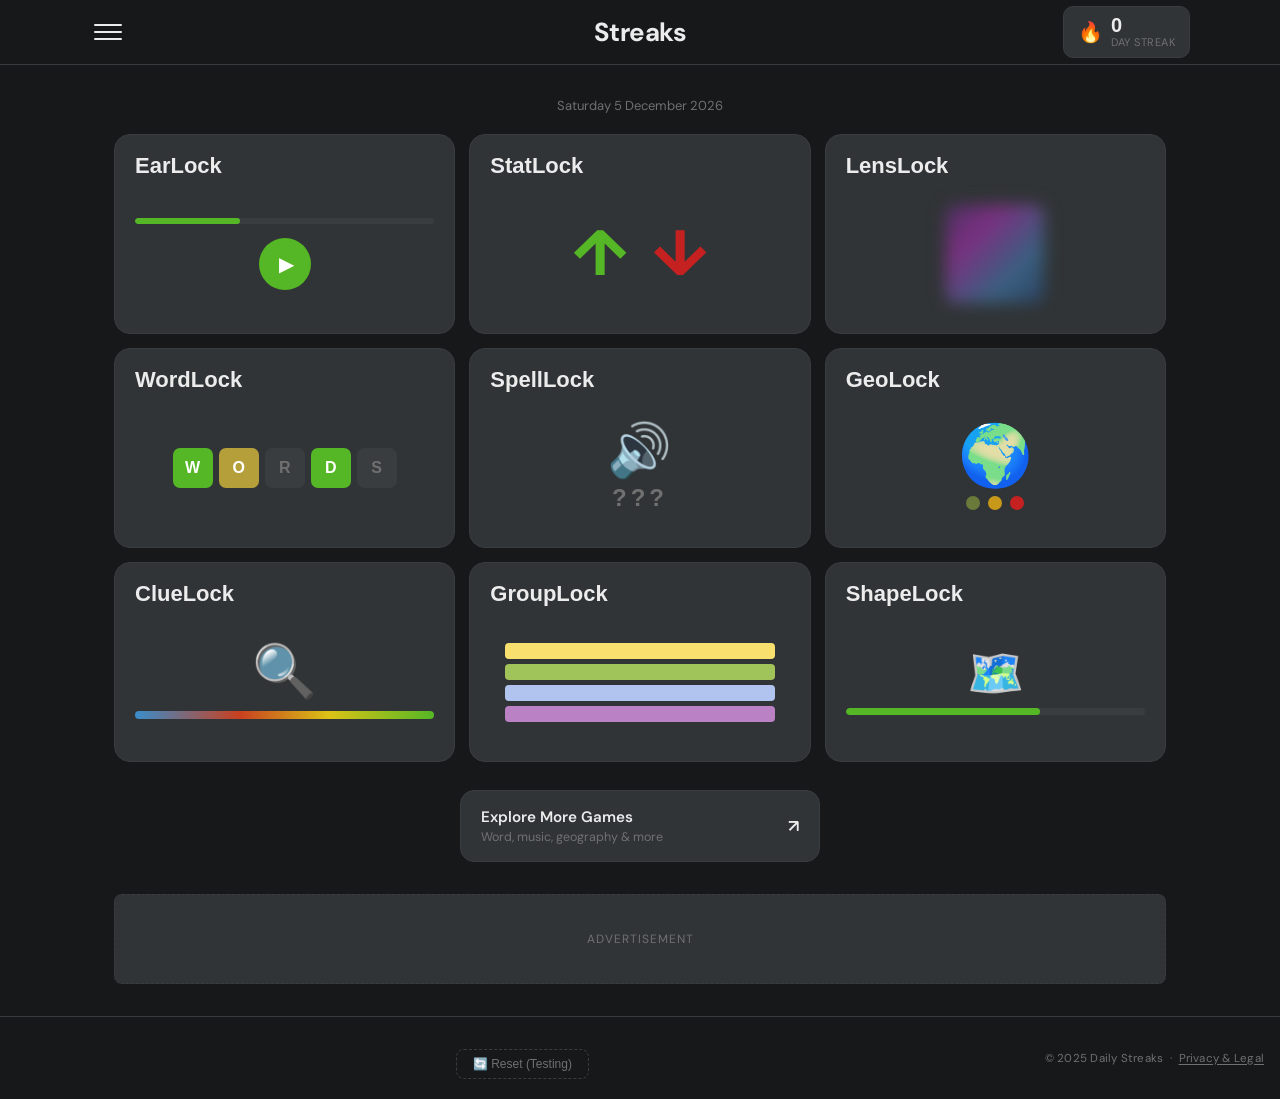
<file: index.html>
<!DOCTYPE html>
<html lang="en">
<head>
    <meta charset="UTF-8">
    <meta name="viewport" content="width=device-width, initial-scale=1.0">
    <title>Streaks</title>
    <link rel="icon" type="image/svg+xml" href="favicon.svg">
    <link rel="preconnect" href="https://fonts.googleapis.com">
    <link rel="preconnect" href="https://fonts.gstatic.com" crossorigin>
    <link rel="preconnect" href="https://api.fontshare.com">
    <link rel="stylesheet" href="css/style.css?v=4">
</head>
<body>
    <header class="site-header">
        <div class="header-inner">
            <h1 class="site-title">Streaks</h1>
            <div class="streak-display">
                <div class="streak-icon">🔥</div>
                <div>
                    <div class="streak-number" id="streakCount">0</div>
                    <div class="streak-label">day streak</div>
                </div>
            </div>
        </div>
    </header>

    <main class="main-content">
        <p class="home-date" id="todayDate"></p>
        <div class="games-grid" id="gamesGrid"></div>
        <a href="discover.html" class="discover-home-btn">
            <span>
                Explore More Games
                <span class="disc-btn-sub">Word, music, geography &amp; more</span>
            </span>
            <span class="disc-btn-arrow">↗</span>
        </a>
    </main>

    <div class="ad-banner-wrap">
        <div class="ad-placeholder">Advertisement</div>
    </div>

    <footer class="site-footer">
        <button onclick="resetForTesting()" class="reset-btn">🔄 Reset (Testing)</button>
        <span>&copy; 2025 Daily Streaks &nbsp;&middot;&nbsp; <a href="legal.html">Privacy &amp; Legal</a></span>
    </footer>

    <script src="js/app.js?v=3"></script>
    <script src="js/sidebar.js"></script>
</body>
</html>
</file>
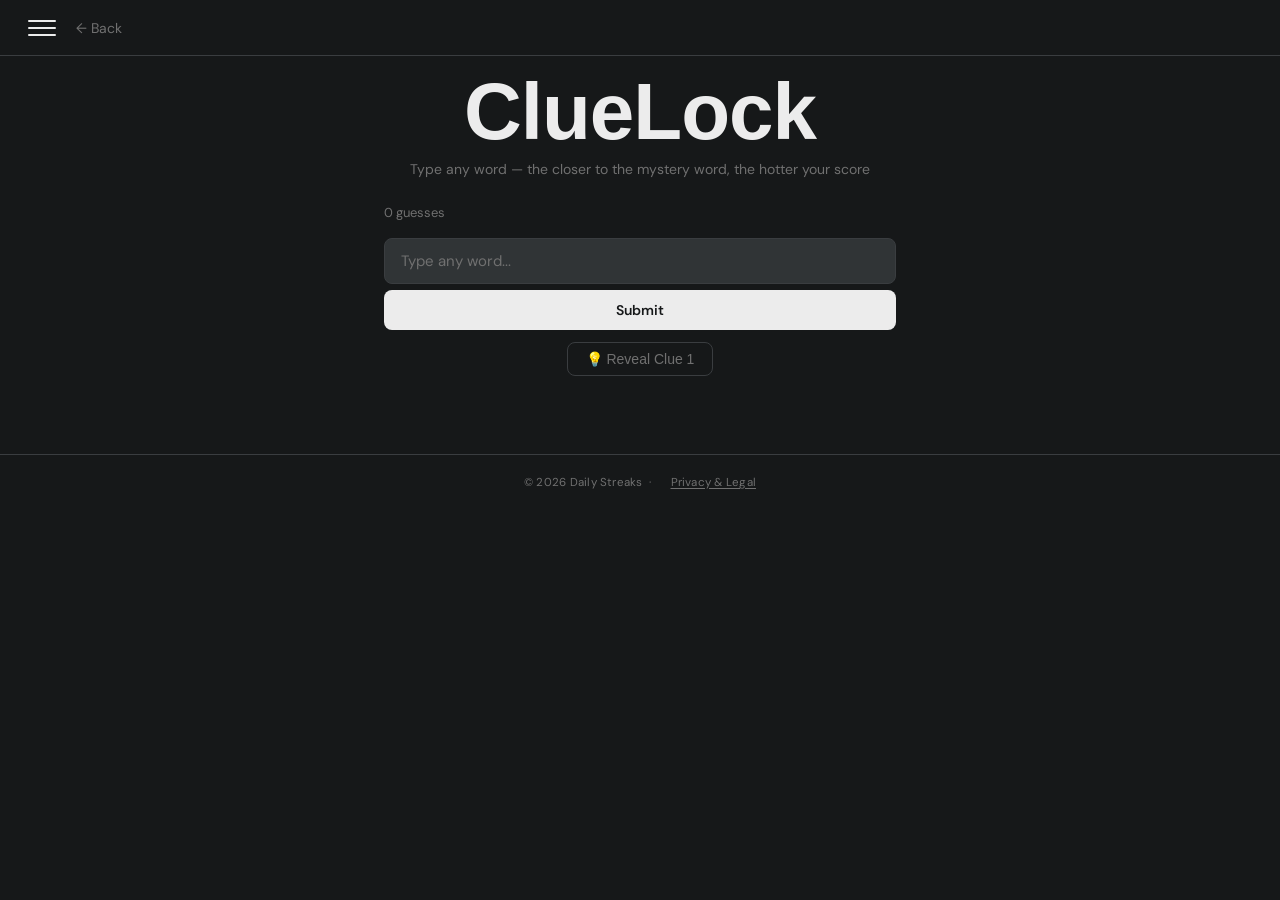
<file: games/clueless/index.html>
<!DOCTYPE html>
<html lang="en">
<head>
    <meta charset="UTF-8">
    <meta name="viewport" content="width=device-width, initial-scale=1.0">
    <title>ClueLock - Streaks</title>
    <link rel="icon" type="image/svg+xml" href="../../favicon.svg">
    <link rel="preconnect" href="https://fonts.googleapis.com">
    <link rel="preconnect" href="https://fonts.gstatic.com" crossorigin>
    <link rel="preconnect" href="https://api.fontshare.com">
    <link rel="stylesheet" href="../../css/style.css?v=4">
</head>
<body class="game-page">

    <header class="game-header">
        <a href="../../index.html" class="back-btn">← Back</a>
        <h2>🔍 ClueLock</h2>
    </header>

    <div class="game-container">
        <h1 class="game-big-title">ClueLock</h1>
        <p class="game-subtitle">Type any word — the closer to the mystery word, the hotter your score</p>

        <div class="cl-stats">
            <span id="guessCountDisplay">0 guesses</span>
            <span id="bestScoreDisplay"></span>
        </div>

        <div id="inputSection">
            <div class="guess-input-wrap">
                <input type="text" class="guess-input" id="guessInput"
                    placeholder="Type any word..." autocomplete="off" spellcheck="false">
            </div>
            <div class="action-buttons">
                <button class="btn btn-primary" id="submitBtn">Submit</button>
            </div>
        </div>

        <div class="cl-clue-section" id="clueSection">
            <button class="cl-clue-btn" id="clueBtn">💡 Reveal Clue 1</button>
            <div class="cl-clue-list" id="clueList"></div>
        </div>

        <p class="cl-message" id="clMessage"></p>

        <div class="cl-guesses" id="clGuesses"></div>

        <div class="result-box" id="resultBox" style="display:none;"></div>
    </div>

    <script src="../../js/app.js?v=3"></script>
    <script src="../../js/sidebar.js"></script>
    <script src="data.js"></script>
    <script src="game.js"></script>
</body>
</html>
</file>
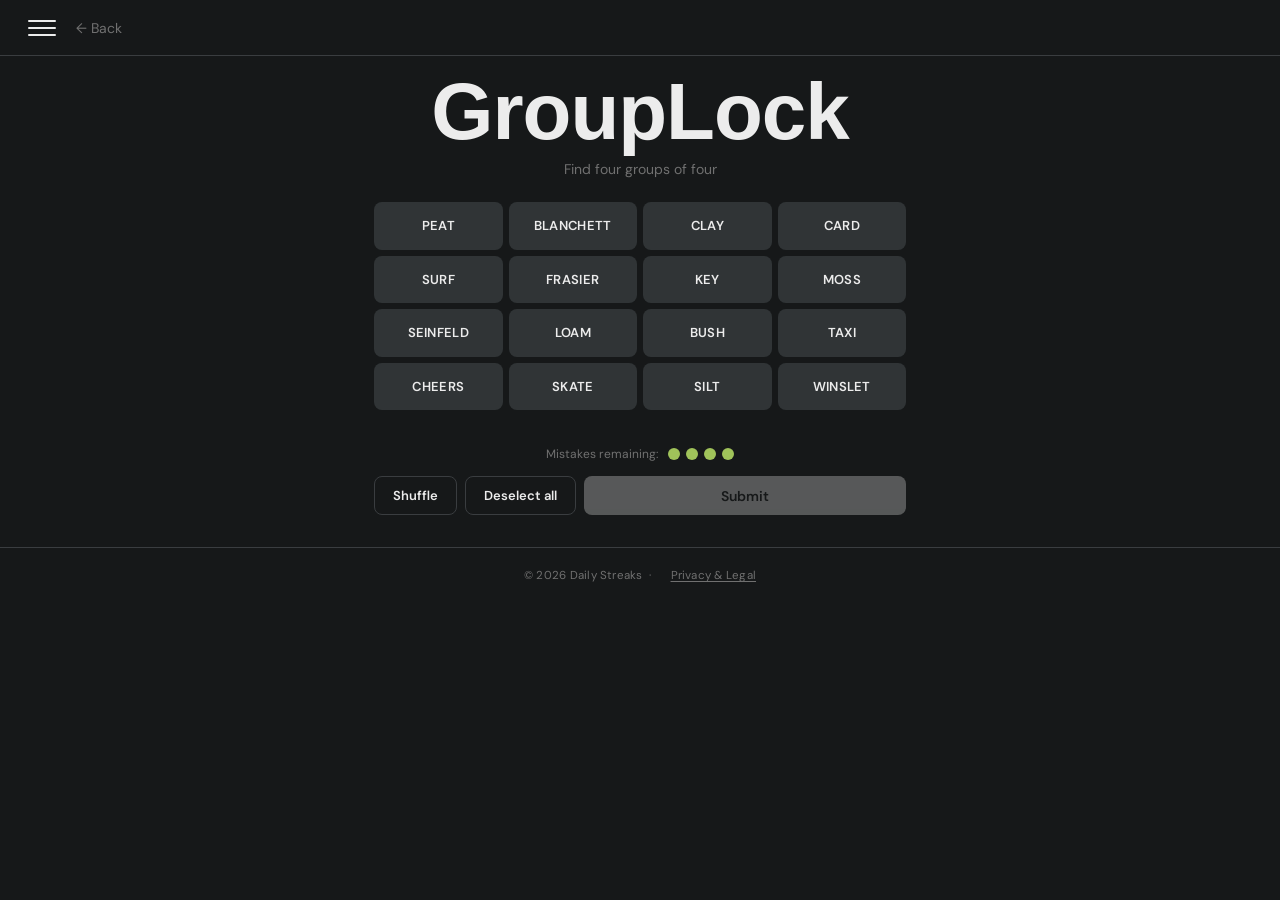
<file: games/connections/index.html>
<!DOCTYPE html>
<html lang="en">
<head>
    <meta charset="UTF-8">
    <meta name="viewport" content="width=device-width, initial-scale=1.0">
    <title>GroupLock - Streaks</title>
    <link rel="icon" type="image/svg+xml" href="../../favicon.svg">
    <link rel="preconnect" href="https://fonts.googleapis.com">
    <link rel="preconnect" href="https://fonts.gstatic.com" crossorigin>
    <link rel="preconnect" href="https://api.fontshare.com">
    <link rel="stylesheet" href="../../css/style.css?v=5">
</head>
<body class="game-page">

    <header class="game-header">
        <a href="../../index.html" class="back-btn">← Back</a>
        <h2>🔗 GroupLock</h2>
    </header>

    <div class="game-container conn-container">
        <h1 class="game-big-title">GroupLock</h1>
        <p class="game-subtitle">Find four groups of four</p>

        <div id="solvedRows"></div>

        <div class="conn-grid" id="tileGrid"></div>

        <p class="conn-msg" id="groupMsg"></p>

        <div class="conn-mistakes">
            <span class="conn-mistakes-label">Mistakes remaining:</span>
            <div class="conn-dots" id="mistakeDots"></div>
        </div>

        <div class="conn-actions">
            <button class="btn conn-btn-secondary" id="shuffleBtn">Shuffle</button>
            <button class="btn conn-btn-secondary" id="deselectBtn">Deselect all</button>
            <button class="btn btn-primary conn-submit" id="submitBtn" disabled>Submit</button>
        </div>

        <div id="resultBox" style="display:none;"></div>
    </div>

    <script src="../../js/app.js?v=3"></script>
    <script src="../../js/sidebar.js"></script>
    <script src="data.js"></script>
    <script src="game.js"></script>
</body>
</html>
</file>
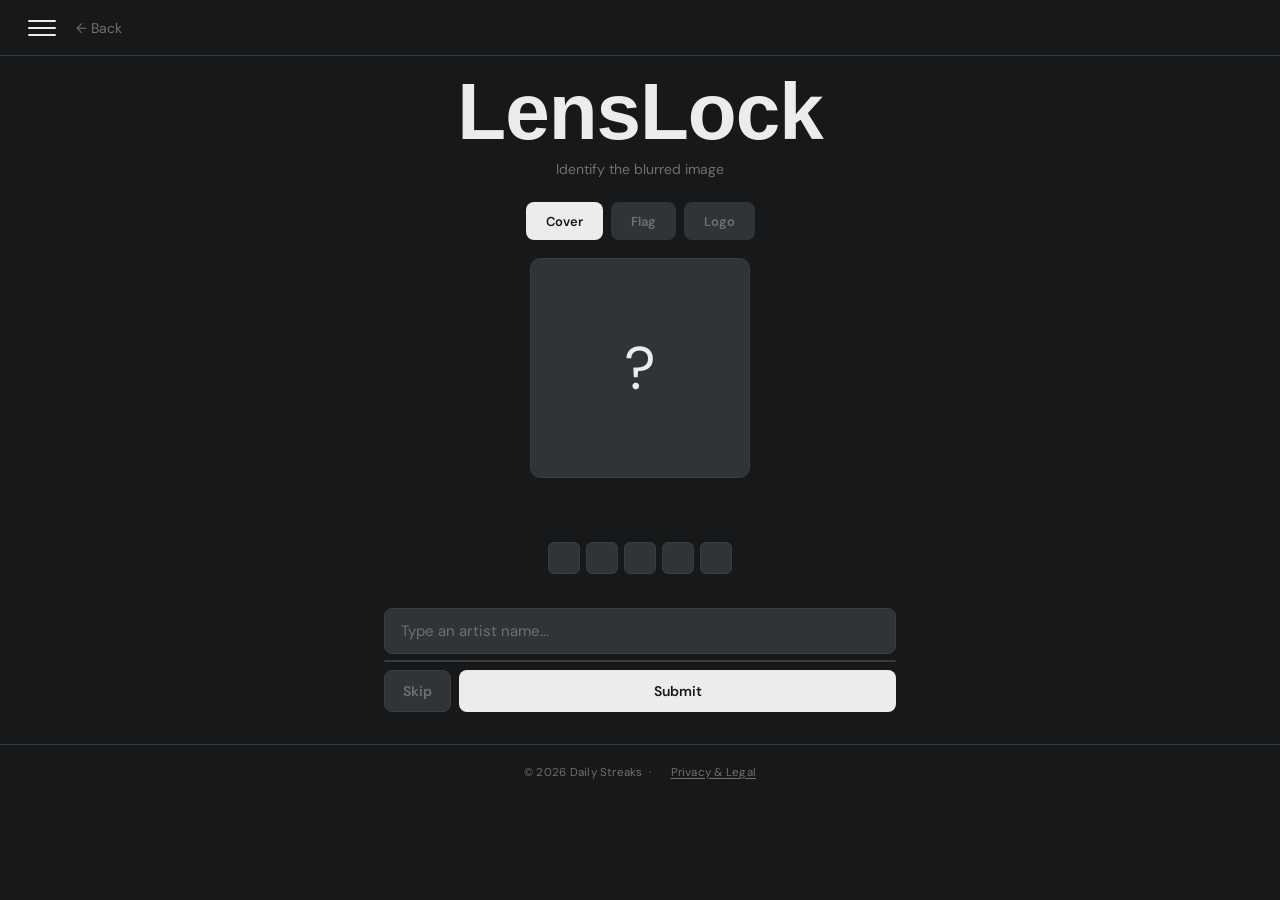
<file: games/cover/index.html>
<!DOCTYPE html>
<html lang="en">
<head>
    <meta charset="UTF-8">
    <meta name="viewport" content="width=device-width, initial-scale=1.0">
    <title>LensLock - Streaks</title>
    <link rel="icon" type="image/svg+xml" href="../../favicon.svg">
    <link rel="preconnect" href="https://fonts.googleapis.com">
    <link rel="preconnect" href="https://fonts.gstatic.com" crossorigin>
    <link rel="preconnect" href="https://api.fontshare.com">
    <link rel="stylesheet" href="../../css/style.css?v=5">
</head>
<body class="game-page">

    <header class="game-header">
        <a href="../../index.html" class="back-btn">← Back</a>
        <h2>🔍 LensLock</h2>
    </header>

    <div class="game-container">
        <h1 class="game-big-title">LensLock</h1>
        <p class="game-subtitle">Identify the blurred image</p>

        <div class="lenslock-tab-bar" id="lenstabBar"></div>

        <div class="cover-image-wrap">
            <div id="imageWrap"><div class="cover-placeholder">?</div></div>
        </div>

        <div class="cover-clues" id="coverClues"></div>

        <div class="attempts-display" id="attemptsDisplay"></div>
        <div class="guesses-list" id="guessesList"></div>

        <div id="inputSection">
            <div class="guess-input-wrap">
                <input type="text" class="guess-input" id="guessInput"
                    placeholder="Type a guess..." autocomplete="off">
            </div>
            <div class="autocomplete-dropdown" id="autocomplete"></div>
            <div class="action-buttons">
                <button class="btn btn-skip" id="skipBtn">Skip</button>
                <button class="btn btn-primary" id="submitBtn">Submit</button>
            </div>
        </div>

        <div class="result-box" id="resultBox" style="display:none;"></div>
    </div>

    <script src="../../js/app.js?v=3"></script>
    <script src="../../js/sidebar.js"></script>
    <script src="data.js"></script>
    <script src="game.js"></script>
</body>
</html>
</file>
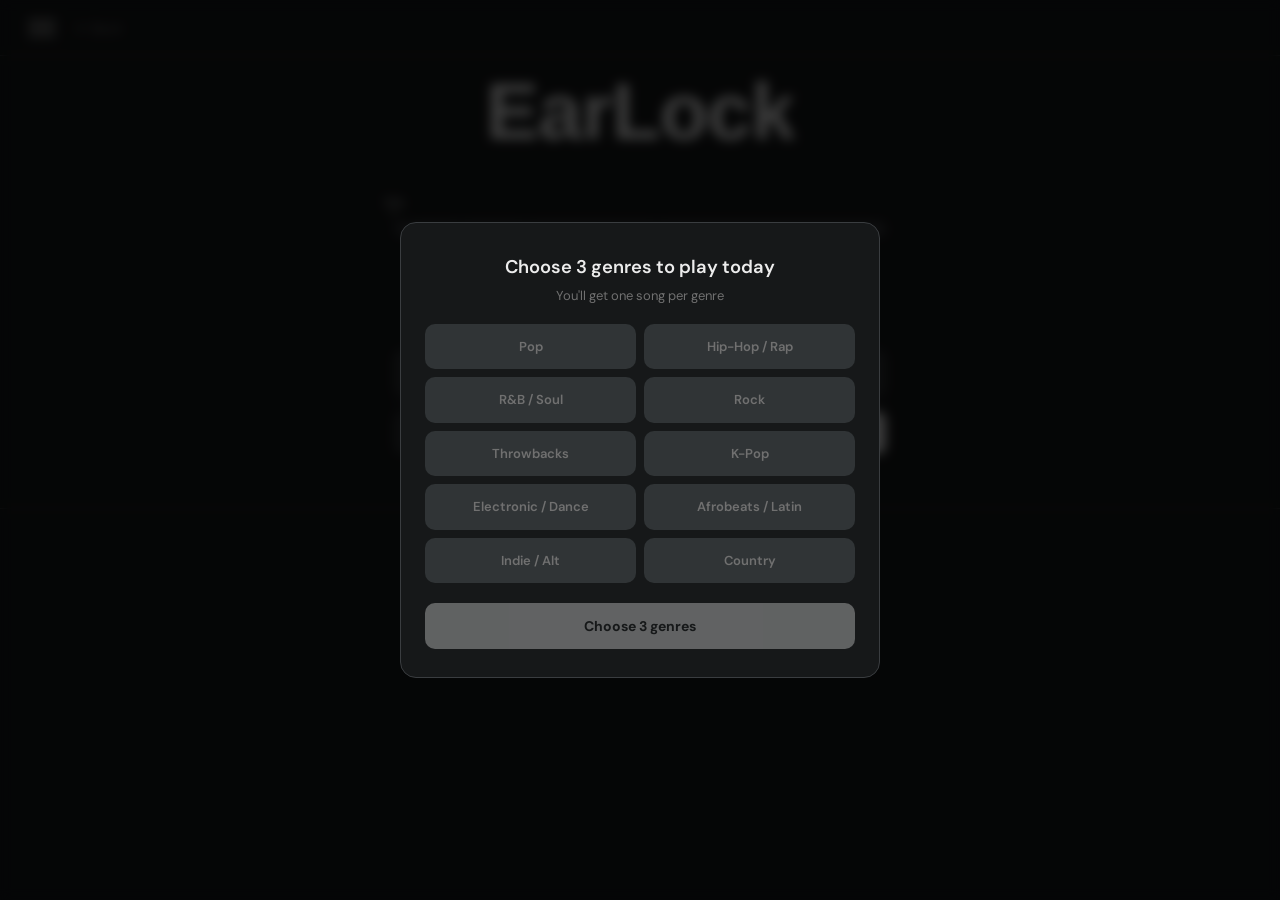
<file: games/earworm/index.html>
<!DOCTYPE html>
<html lang="en">
<head>
    <meta charset="UTF-8">
    <meta name="viewport" content="width=device-width, initial-scale=1.0">
    <title>EarLock - Streaks</title>
    <link rel="icon" type="image/svg+xml" href="../../favicon.svg">
    <link rel="preconnect" href="https://fonts.googleapis.com">
    <link rel="preconnect" href="https://fonts.gstatic.com" crossorigin>
    <link rel="preconnect" href="https://api.fontshare.com">
    <link rel="stylesheet" href="../../css/style.css?v=4">
</head>
<body class="game-page">

    <header class="game-header">
        <a href="../../index.html" class="back-btn">← Back</a>
        <h2>🎵 EarLock</h2>
    </header>

    <!-- Genre picker overlay -->
    <div id="genrePicker" class="genre-picker-overlay" style="display:none;">
        <div class="genre-picker-inner">
            <h2 class="genre-picker-title">Choose 3 genres to play today</h2>
            <p class="genre-picker-sub">You'll get one song per genre</p>
            <div class="genre-grid" id="genreGrid"></div>
            <button class="btn btn-primary genre-confirm-btn" id="genreConfirmBtn" disabled>Choose 3 genres</button>
        </div>
    </div>

    <div class="game-container heardle-container">

        <h1 class="game-big-title">EarLock</h1>

        <div class="earlock-genre-tabs" id="genreTabs"></div>

        <div class="heardle-guess-rows" id="guessRows"></div>

        <div class="heardle-audio-section" id="audioSection">
            <div class="heardle-progress-outer">
                <div class="heardle-clip-pointer" id="clipPointer">
                    <span id="clipSeconds">0.1s</span>
                    <span class="heardle-pointer-arrow">▼</span>
                </div>
                <div class="progress-bar-wrap" id="progressWrap">
                    <div class="progress-bar" id="progressBar"></div>
                </div>
            </div>
            <button class="heardle-play-btn" id="playBtn">▶</button>
            <audio id="audioPlayer"></audio>
            <p class="no-audio-note" id="audioNote"></p>
        </div>

        <div id="inputSection">
            <div class="guess-input-wrap">
                <input type="text" class="guess-input" id="guessInput"
                    placeholder="Search a song..." autocomplete="off">
            </div>
            <div class="autocomplete-dropdown" id="autocomplete"></div>
            <div class="action-buttons">
                <button class="btn btn-skip" id="skipBtn">Skip</button>
                <button class="btn btn-primary" id="submitBtn">Submit</button>
            </div>
            <p class="earlock-msg" id="earlockMsg"></p>
        </div>

        <div class="result-box" id="resultBox" style="display:none;"></div>
    </div>

    <script src="../../js/app.js?v=3"></script>
    <script src="../../js/sidebar.js"></script>
    <script src="data.js"></script>
    <script src="game.js"></script>
</body>
</html>
</file>
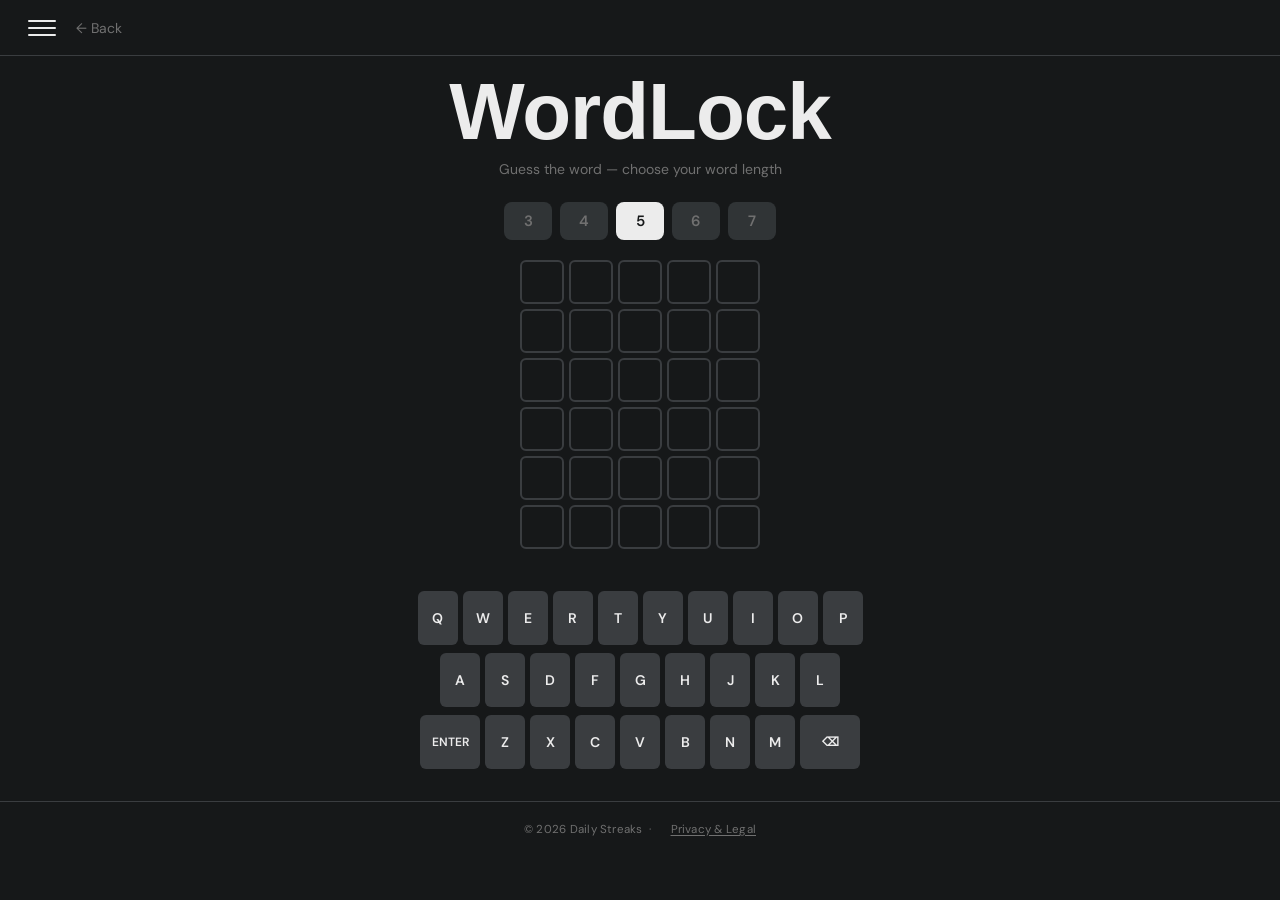
<file: games/lexico/index.html>
<!DOCTYPE html>
<html lang="en">
<head>
    <meta charset="UTF-8">
    <meta name="viewport" content="width=device-width, initial-scale=1.0">
    <title>WordLock - Streaks</title>
    <link rel="icon" type="image/svg+xml" href="../../favicon.svg">
    <link rel="preconnect" href="https://fonts.googleapis.com">
    <link rel="preconnect" href="https://fonts.gstatic.com" crossorigin>
    <link rel="preconnect" href="https://api.fontshare.com">
    <link rel="stylesheet" href="../../css/style.css?v=4">
</head>
<body class="game-page">

    <header class="game-header">
        <a href="../../index.html" class="back-btn">← Back</a>
        <h2>🔤 WordLock</h2>
    </header>

    <div class="game-container">
        <h1 class="game-big-title">WordLock</h1>
        <p class="game-subtitle">Guess the word — choose your word length</p>

        <div class="lexico-length-tabs" id="lengthTabs"></div>

        <div class="lexico-grid-wrap">
            <div class="lexico-grid" id="lexicoGrid"></div>
        </div>

        <p class="lexico-message" id="lexicoMsg"></p>

        <div class="kb-wrap" id="keyboard"></div>

        <div class="result-box" id="resultBox" style="display:none;"></div>
    </div>

    <script src="../../js/app.js?v=3"></script>
    <script src="../../js/sidebar.js"></script>
    <script src="game.js"></script>
</body>
</html>
</file>
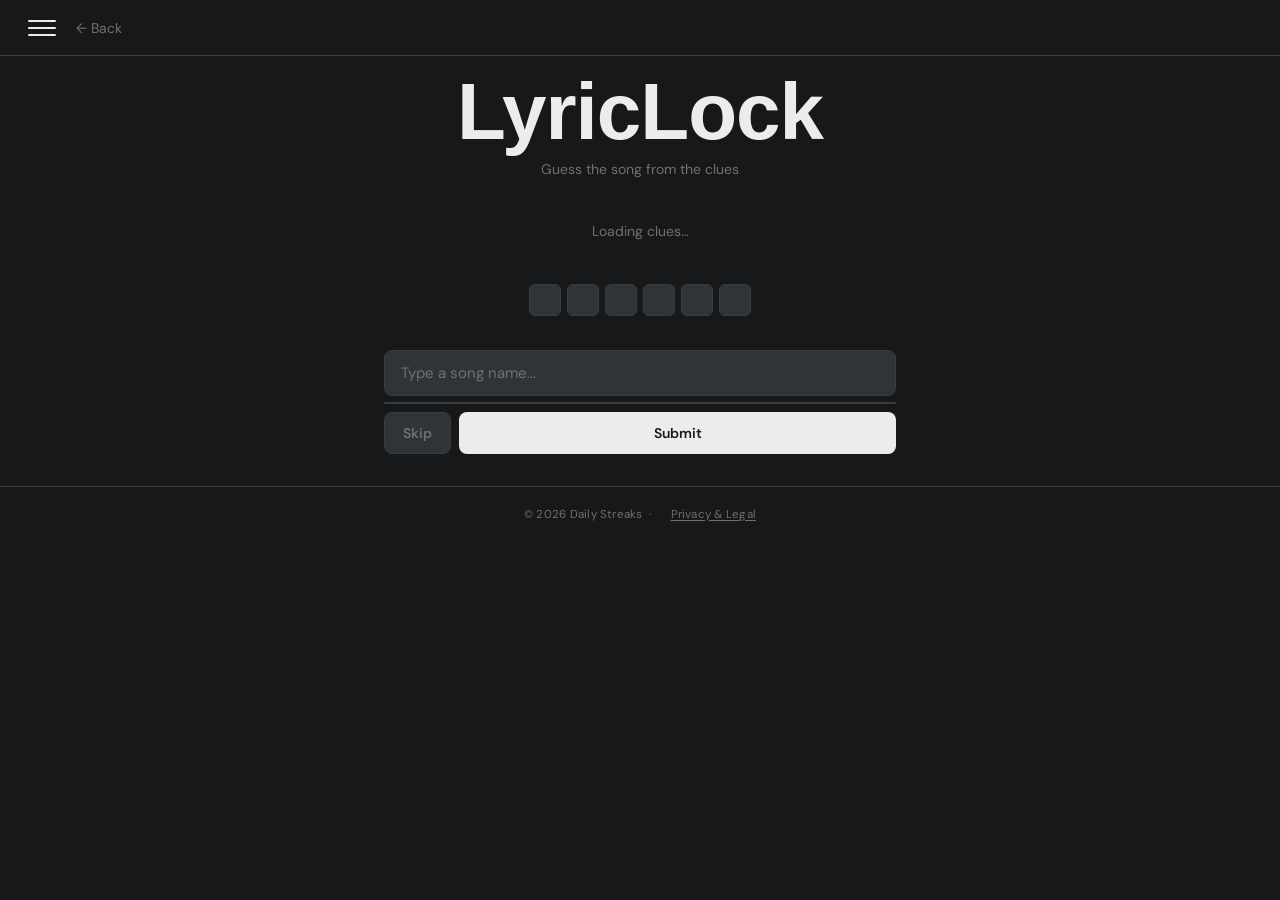
<file: games/recall/index.html>
<!DOCTYPE html>
<html lang="en">
<head>
    <meta charset="UTF-8">
    <meta name="viewport" content="width=device-width, initial-scale=1.0">
    <title>LyricLock - Streaks</title>
    <link rel="icon" type="image/svg+xml" href="../../favicon.svg">
    <link rel="preconnect" href="https://fonts.googleapis.com">
    <link rel="preconnect" href="https://fonts.gstatic.com" crossorigin>
    <link rel="preconnect" href="https://api.fontshare.com">
    <link rel="stylesheet" href="../../css/style.css?v=4">
</head>
<body class="game-page">

    <header class="game-header">
        <a href="../../index.html" class="back-btn">← Back</a>
        <h2>💡 LyricLock</h2>
    </header>

    <div class="game-container">
        <h1 class="game-big-title">LyricLock</h1>
        <p class="game-subtitle">Guess the song from the clues</p>

        <div class="recall-clues" id="cluesSection"></div>

        <div class="attempts-display" id="attemptsDisplay"></div>
        <div class="guesses-list" id="guessesList"></div>

        <div id="inputSection">
            <div class="guess-input-wrap">
                <input type="text" class="guess-input" id="guessInput"
                    placeholder="Type a song name..." autocomplete="off">
            </div>
            <div class="autocomplete-dropdown" id="autocomplete"></div>
            <div class="action-buttons">
                <button class="btn btn-skip" id="skipBtn">Skip</button>
                <button class="btn btn-primary" id="submitBtn">Submit</button>
            </div>
        </div>

        <div class="result-box" id="resultBox" style="display:none;"></div>
    </div>

    <script src="../../js/app.js?v=3"></script>
    <script src="../../js/sidebar.js"></script>
    <script src="game.js"></script>
</body>
</html>
</file>
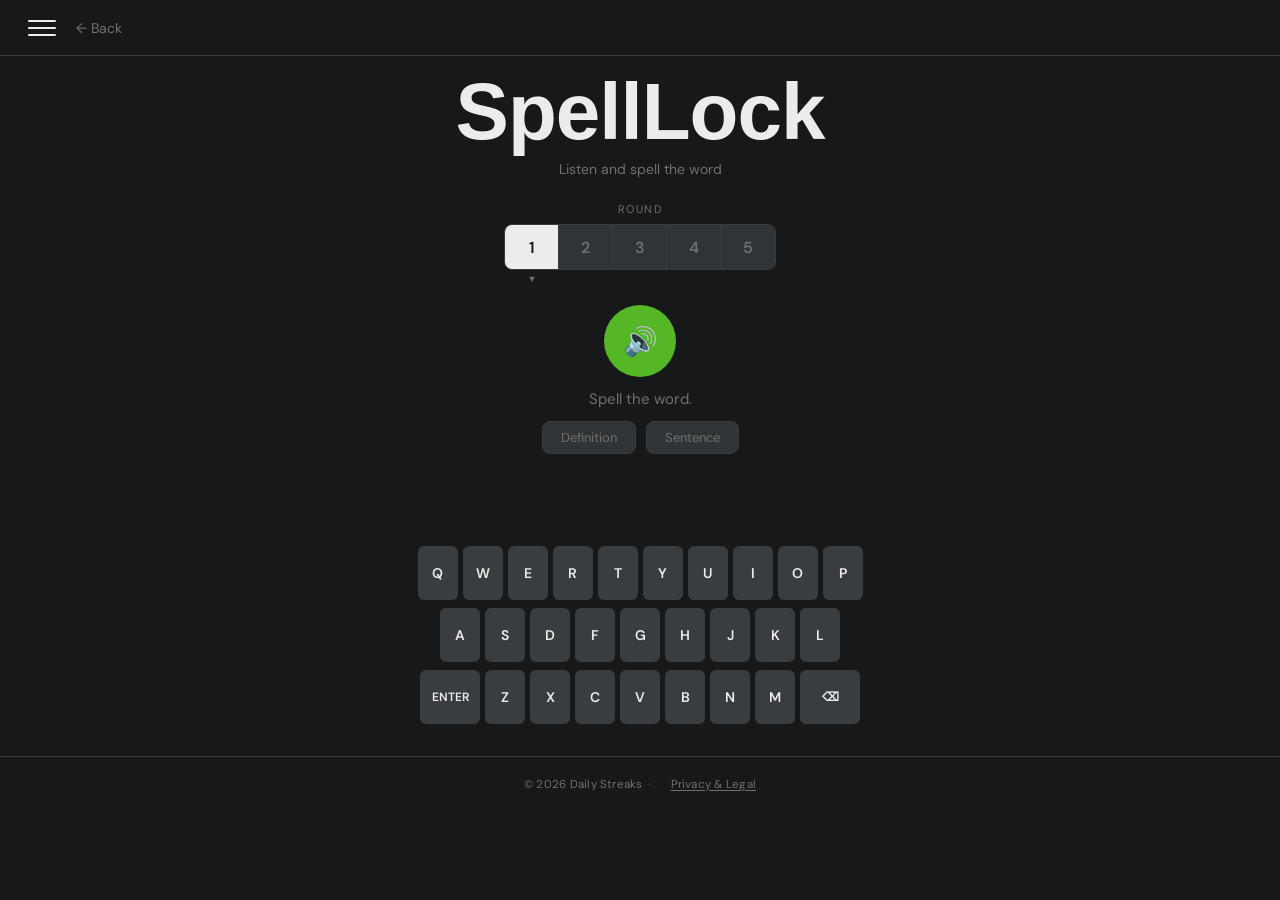
<file: games/spellcast/index.html>
<!DOCTYPE html>
<html lang="en">
<head>
    <meta charset="UTF-8">
    <meta name="viewport" content="width=device-width, initial-scale=1.0">
    <title>SpellLock - Streaks</title>
    <link rel="icon" type="image/svg+xml" href="../../favicon.svg">
    <link rel="preconnect" href="https://fonts.googleapis.com">
    <link rel="preconnect" href="https://fonts.gstatic.com" crossorigin>
    <link rel="preconnect" href="https://api.fontshare.com">
    <link rel="stylesheet" href="../../css/style.css?v=4">
</head>
<body class="game-page">

    <header class="game-header">
        <a href="../../index.html" class="back-btn">← Back</a>
        <h2>🐝 SpellLock</h2>
    </header>

    <div class="game-container">
        <h1 class="game-big-title">SpellLock</h1>
        <p class="game-subtitle">Listen and spell the word</p>

        <div class="bee-round-bar">
            <div class="bee-round-label">Round</div>
            <div class="bee-round-tabs" id="roundTabs"></div>
            <div class="bee-round-pointer" id="roundPointer"></div>
        </div>

        <button class="bee-speaker-btn" id="speakerBtn">&#128266;</button>
        <p class="bee-prompt">Spell the word.</p>

        <div class="bee-hints">
            <button class="bee-hint-btn" id="defBtn">Definition</button>
            <button class="bee-hint-btn" id="senBtn">Sentence</button>
        </div>
        <div class="bee-hint-text" id="defText"></div>
        <div class="bee-hint-text" id="senText"></div>

        <div class="bee-input-display" id="inputDisplay">&nbsp;</div>
        <div class="bee-result-row" id="resultRow"></div>

        <div class="kb-wrap" id="keyboard"></div>

        <div class="result-box" id="resultBox" style="display:none;"></div>
    </div>

    <script src="../../js/app.js?v=3"></script>
    <script src="../../js/sidebar.js"></script>
    <script src="data.js"></script>
    <script src="game.js"></script>
</body>
</html>
</file>
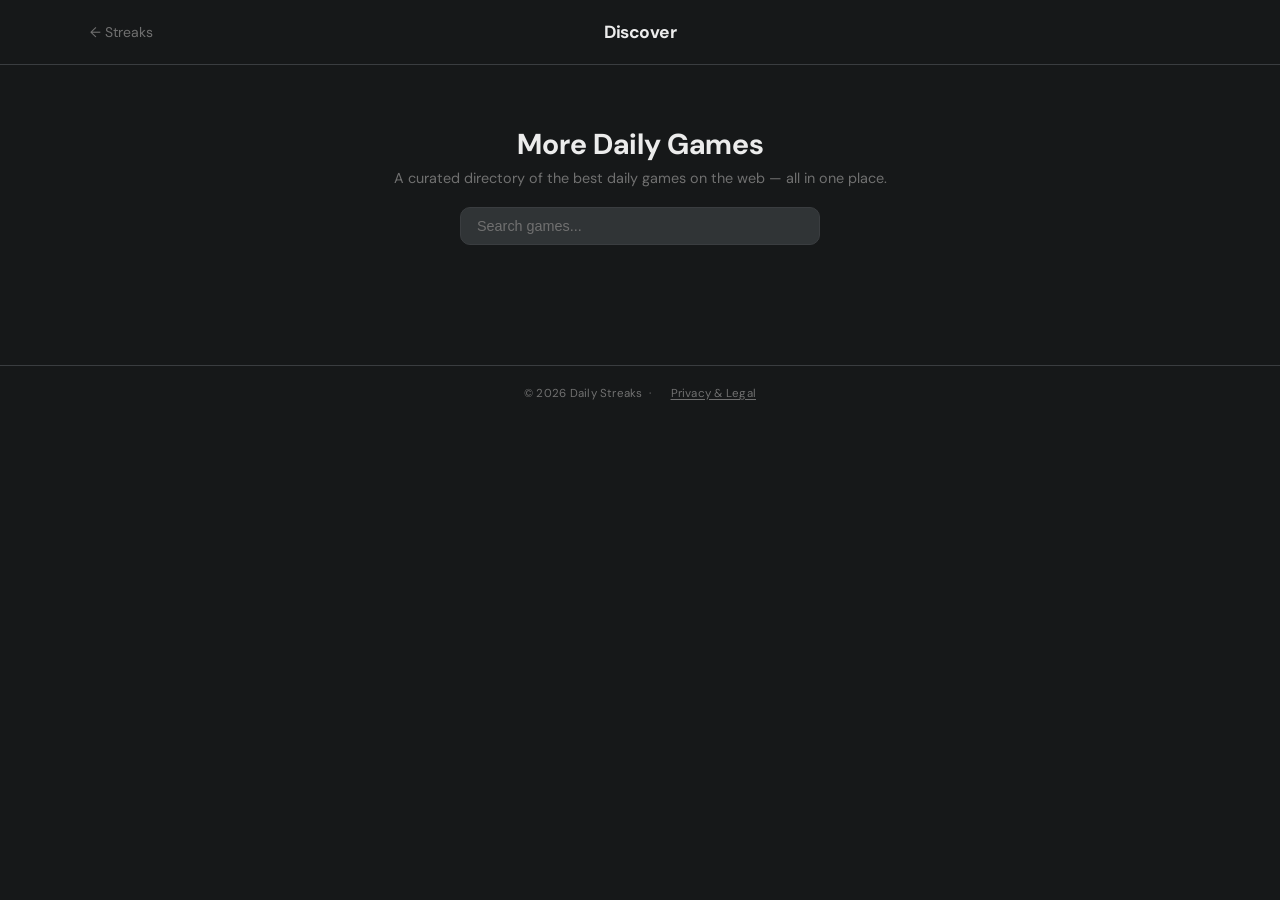
<file: discover.html>
<!DOCTYPE html>
<html lang="en">
<head>
    <meta charset="UTF-8">
    <meta name="viewport" content="width=device-width, initial-scale=1.0">
    <title>Discover Daily Games — Streaks</title>
    <link rel="icon" type="image/svg+xml" href="favicon.svg">
    <link rel="preconnect" href="https://fonts.googleapis.com">
    <link rel="preconnect" href="https://fonts.gstatic.com" crossorigin>
    <link rel="preconnect" href="https://api.fontshare.com">
    <link rel="stylesheet" href="css/style.css?v=4">
</head>
<body>

    <header class="site-header">
        <div class="header-inner">
            <a href="index.html" class="back-btn" style="text-decoration:none;">← Streaks</a>
            <h1 class="site-title" style="font-size:1.1rem;">Discover</h1>
        </div>
    </header>

    <main class="main-content disc-main">

        <div class="disc-hero">
            <h2 class="disc-title">More Daily Games</h2>
            <p class="disc-subtitle">A curated directory of the best daily games on the web — all in one place.</p>
            <div class="disc-search-wrap">
                <input type="search" id="discoverSearch" class="disc-search" placeholder="Search games..." autocomplete="off">
            </div>
        </div>

        <div class="disc-filters" id="discoverFilters"></div>

        <div class="disc-grid" id="discoverGrid"></div>

    </main>

    <script src="js/app.js?v=3"></script>
    <script src="js/discover.js"></script>
</body>
</html>
</file>
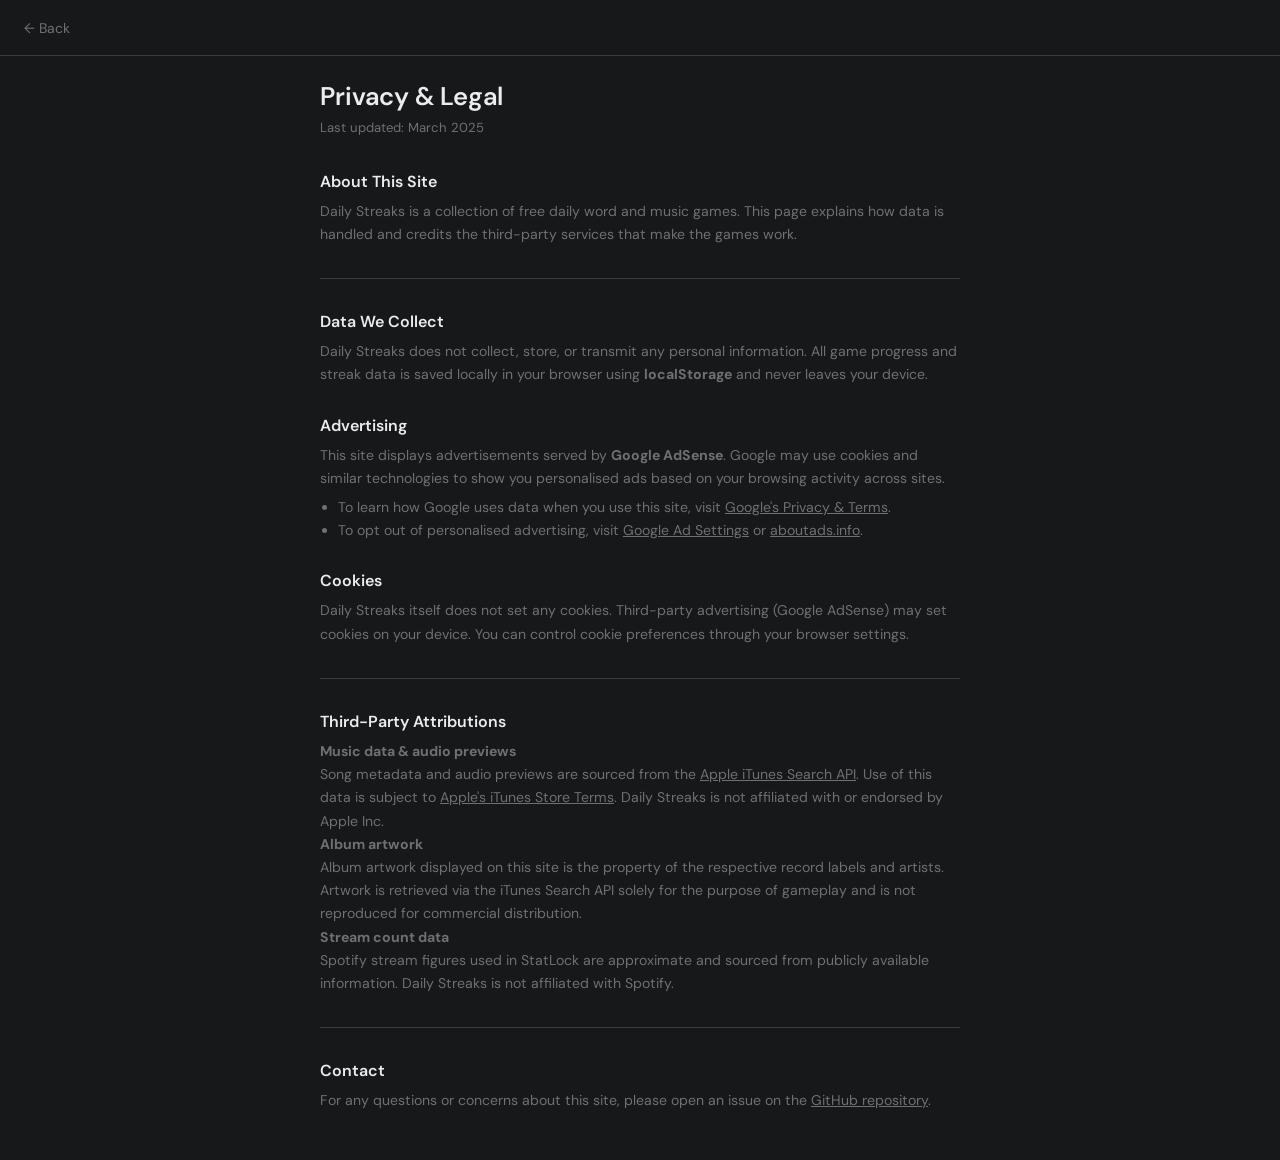
<file: legal.html>
<!DOCTYPE html>
<html lang="en">
<head>
    <meta charset="UTF-8">
    <meta name="viewport" content="width=device-width, initial-scale=1.0">
    <title>Privacy &amp; Legal — Daily Streaks</title>
    <link rel="icon" type="image/svg+xml" href="favicon.svg">
    <link rel="stylesheet" href="css/style.css?v=4">
    <style>
        .legal-wrap { max-width: 680px; margin: 0 auto; padding: 24px 20px 48px; }
        .legal-wrap h1 { font-size: 1.6rem; margin-bottom: 4px; }
        .legal-wrap .updated { color: var(--muted); font-size: 0.82rem; margin-bottom: 32px; }
        .legal-wrap h2 { font-size: 1rem; font-weight: 600; margin: 28px 0 8px; color: var(--text); }
        .legal-wrap p, .legal-wrap li { font-size: 0.88rem; color: var(--muted); line-height: 1.65; }
        .legal-wrap ul { padding-left: 18px; margin: 6px 0; }
        .legal-wrap a { color: var(--accent); }
        .legal-wrap hr { border: none; border-top: 1px solid var(--border); margin: 32px 0; }
    </style>
</head>
<body class="game-page">

    <header class="game-header">
        <a href="index.html" class="back-btn">← Back</a>
        <h2>Privacy &amp; Legal</h2>
    </header>

    <div class="legal-wrap">
        <h1>Privacy &amp; Legal</h1>
        <p class="updated">Last updated: March 2025</p>

        <h2>About This Site</h2>
        <p>Daily Streaks is a collection of free daily word and music games. This page explains how data is handled and credits the third-party services that make the games work.</p>

        <hr>

        <h2>Data We Collect</h2>
        <p>Daily Streaks does not collect, store, or transmit any personal information. All game progress and streak data is saved locally in your browser using <strong>localStorage</strong> and never leaves your device.</p>

        <h2>Advertising</h2>
        <p>This site displays advertisements served by <strong>Google AdSense</strong>. Google may use cookies and similar technologies to show you personalised ads based on your browsing activity across sites.</p>
        <ul>
            <li>To learn how Google uses data when you use this site, visit <a href="https://policies.google.com/technologies/partner-sites" target="_blank" rel="noopener">Google's Privacy &amp; Terms</a>.</li>
            <li>To opt out of personalised advertising, visit <a href="https://www.google.com/settings/ads" target="_blank" rel="noopener">Google Ad Settings</a> or <a href="https://optout.aboutads.info/" target="_blank" rel="noopener">aboutads.info</a>.</li>
        </ul>

        <h2>Cookies</h2>
        <p>Daily Streaks itself does not set any cookies. Third-party advertising (Google AdSense) may set cookies on your device. You can control cookie preferences through your browser settings.</p>

        <hr>

        <h2>Third-Party Attributions</h2>

        <p><strong>Music data &amp; audio previews</strong><br>
        Song metadata and audio previews are sourced from the <a href="https://developer.apple.com/library/archive/documentation/AudioVideo/Conceptual/iTuneSearchAPI/" target="_blank" rel="noopener">Apple iTunes Search API</a>. Use of this data is subject to <a href="https://www.apple.com/legal/internet-services/itunes/dev/stdeula/" target="_blank" rel="noopener">Apple's iTunes Store Terms</a>. Daily Streaks is not affiliated with or endorsed by Apple Inc.</p>

        <p><strong>Album artwork</strong><br>
        Album artwork displayed on this site is the property of the respective record labels and artists. Artwork is retrieved via the iTunes Search API solely for the purpose of gameplay and is not reproduced for commercial distribution.</p>

        <p><strong>Stream count data</strong><br>
        Spotify stream figures used in StatLock are approximate and sourced from publicly available information. Daily Streaks is not affiliated with Spotify.</p>

        <hr>

        <h2>Contact</h2>
        <p>For any questions or concerns about this site, please open an issue on the <a href="https://github.com/SamZi03/daily-games" target="_blank" rel="noopener">GitHub repository</a>.</p>
    </div>

</body>
</html>
</file>
<file: css/style.css>
@import url('https://fonts.googleapis.com/css2?family=DM+Sans:wght@400;500;600;700&display=swap');
@import url('https://api.fontshare.com/v2/css?f[]=clash-display@400,500,600,700&display=swap');

/* =====================
   SIDEBAR
   ===================== */
.hamburger {
    display: flex;
    flex-direction: column;
    justify-content: center;
    gap: 5px;
    width: 36px;
    height: 36px;
    background: none;
    border: none;
    cursor: pointer;
    padding: 4px;
    border-radius: 6px;
    transition: background 0.15s;
    flex-shrink: 0;
}

.hamburger:hover { background: var(--tile); }

.hamburger span {
    display: block;
    width: 100%;
    height: 2px;
    background: var(--text);
    border-radius: 2px;
}

.sidebar-overlay {
    display: none;
    position: fixed;
    inset: 0;
    background: rgba(0, 0, 0, 0.6);
    z-index: 100;
    opacity: 0;
    transition: opacity 0.25s;
}

.sidebar-overlay.show {
    display: block;
    opacity: 1;
}

.sidebar {
    position: fixed;
    top: 0;
    left: 0;
    height: 100%;
    width: 300px;
    max-width: 85vw;
    background: #1e2022;
    border-right: 1px solid var(--border);
    z-index: 101;
    transform: translateX(-100%);
    transition: transform 0.28s cubic-bezier(0.4, 0, 0.2, 1);
    overflow-y: auto;
    display: flex;
    flex-direction: column;
}

.sidebar.open { transform: translateX(0); }

.sidebar-header {
    display: flex;
    justify-content: space-between;
    align-items: center;
    padding: 18px 20px;
    border-bottom: 1px solid var(--border);
    flex-shrink: 0;
}

.sidebar-title {
    font-family: 'Clash Display', sans-serif;
    font-size: 16px;
    font-weight: 700;
    color: var(--text);
    text-decoration: none;
}

.sidebar-title:hover { color: var(--muted); }

.sidebar-close {
    background: none;
    border: none;
    color: var(--muted);
    font-size: 16px;
    cursor: pointer;
    padding: 4px 8px;
    border-radius: 6px;
    transition: color 0.15s, background 0.15s;
}

.sidebar-close:hover { color: var(--text); background: var(--tile); }

.sidebar-games {
    padding: 12px;
    display: flex;
    flex-direction: column;
    gap: 6px;
}

.sidebar-game-card {
    display: flex;
    align-items: center;
    justify-content: space-between;
    padding: 16px 18px;
    border-radius: 10px;
    text-decoration: none;
    color: var(--text);
    background: var(--tile);
    border: 1px solid var(--border);
    transition: transform 0.18s ease, border-color 0.15s, background 0.15s;
    position: relative;
}

.sidebar-game-card:hover:not(.sidebar-coming-soon) {
    transform: scale(1.04);
    border-color: #555;
    background: var(--tile2);
}

.sidebar-coming-soon {
    opacity: 0.4;
    cursor: not-allowed;
}

.sidebar-game-title {
    font-family: 'Clash Display', sans-serif;
    font-size: 18px;
    font-weight: 700;
}

.sidebar-soon-badge {
    position: absolute;
    top: 10px;
    right: 10px;
    background: var(--muted);
    color: var(--text);
    font-size: 10px;
    font-weight: 700;
    padding: 2px 7px;
    border-radius: 20px;
    text-transform: uppercase;
}

.sidebar-game-card.sidebar-game-done {
    border-color: var(--green);
    background: rgba(85, 183, 37, 0.08);
}

.sidebar-done-badge {
    position: absolute;
    top: 10px;
    right: 10px;
    background: var(--green);
    color: #000;
    font-size: 11px;
    font-weight: 700;
    padding: 2px 8px;
    border-radius: 20px;
}

* {
    margin: 0;
    padding: 0;
    box-sizing: border-box;
    -webkit-tap-highlight-color: transparent;
}

:root {
    --bg:       #161819;
    --tile:     #303436;
    --tile2:    #3a3d40;
    --text:     #ececec;
    --muted:    #707070;
    --border:   #3a3d40;
    --green:    #55b725;
    --red:      #c62121;
    --blue:     #3a8dca;
    --yellow:   #dac316;
}

body {
    background: var(--bg);
    color: var(--text);
    font-family: 'DM Sans', sans-serif;
    min-height: 100vh;
    font-size: 15px;
}

h1, h2, h3, h4 {
    font-family: 'Clash Display', 'DM Sans', sans-serif;
    font-weight: 600;
}

/* =====================
   HOME PAGE - HEADER
   ===================== */
.site-header {
    border-bottom: 1px solid var(--border);
    padding: 0 24px;
}

.header-inner {
    max-width: 1100px;
    margin: 0 auto;
    display: flex;
    align-items: center;
    height: 64px;
    position: relative;
}

.site-title {
    position: absolute;
    left: 50%;
    transform: translateX(-50%);
    font-size: 26px;
    font-weight: 700;
    color: var(--text);
    letter-spacing: -0.5px;
    pointer-events: none;
}

.streak-display {
    display: flex;
    align-items: center;
    gap: 8px;
    background: var(--tile);
    border: 1px solid var(--border);
    border-radius: 10px;
    padding: 8px 14px;
    margin-left: auto;
}

.streak-icon { font-size: 20px; }

.streak-number {
    font-size: 20px;
    font-weight: 700;
    color: var(--text);
    font-family: 'Clash Display', sans-serif;
    line-height: 1;
}

.streak-label {
    font-size: 11px;
    color: var(--muted);
    text-transform: uppercase;
    letter-spacing: 0.5px;
}

/* =====================
   HOME PAGE - GRID
   ===================== */
.main-content {
    max-width: 1100px;
    margin: 32px auto;
    padding: 0 24px;
}

.home-date {
    color: var(--muted);
    font-size: 13px;
    margin-bottom: 20px;
    text-align: center;
}

.games-grid {
    display: grid;
    grid-template-columns: repeat(auto-fill, minmax(260px, 1fr));
    gap: 14px;
}

/* ---- Game card ---- */
.game-card {
    background: var(--tile);
    border: 1px solid var(--border);
    border-radius: 16px;
    cursor: pointer;
    transition: background 0.15s, border-color 0.15s, transform 0.18s;
    text-decoration: none;
    display: flex;
    flex-direction: column;
    overflow: hidden;
    min-height: 200px;
}

.game-card:hover {
    background: var(--tile2);
    border-color: #555;
    transform: translateY(-3px);
}

.game-card.played  { border-color: var(--green); }
.game-card.coming-soon { opacity: 0.35; cursor: not-allowed; }

.card-top {
    display: flex;
    align-items: center;
    justify-content: space-between;
    padding: 18px 20px 0;
}

.card-title {
    font-size: 22px;
    font-weight: 700;
    font-family: 'Clash Display', sans-serif;
    color: var(--text);
}

.card-done-check {
    background: var(--green);
    color: #000;
    font-size: 11px;
    font-weight: 700;
    padding: 2px 9px;
    border-radius: 20px;
}

.card-streak {
    font-size: 0.72rem;
    color: var(--muted);
    padding-top: 6px;
    border-top: 1px solid var(--border);
    margin-top: 2px;
}

.card-soon-badge {
    background: var(--muted);
    color: var(--text);
    font-size: 10px;
    font-weight: 700;
    padding: 2px 8px;
    border-radius: 20px;
    text-transform: uppercase;
}

/* ---- Card visual area ---- */
.card-visual {
    flex: 1;
    display: flex;
    align-items: center;
    justify-content: center;
    padding: 16px 20px 20px;
}

/* EarLock */
.cv-earlock {
    display: flex;
    flex-direction: column;
    align-items: center;
    gap: 14px;
    width: 100%;
}
.cv-ear-bar {
    width: 100%;
    height: 6px;
    background: var(--border);
    border-radius: 3px;
    overflow: hidden;
}
.cv-ear-fill {
    width: 35%;
    height: 100%;
    background: var(--green);
    border-radius: 3px;
}
.cv-ear-play {
    width: 52px;
    height: 52px;
    background: var(--green);
    color: #fff;
    border-radius: 50%;
    display: flex;
    align-items: center;
    justify-content: center;
    font-size: 20px;
    padding-left: 3px;
}

/* StatLock */
.cv-statlock {
    display: flex;
    gap: 24px;
    align-items: center;
}
.cv-stat-up {
    font-size: 64px;
    font-weight: 900;
    color: var(--green);
    line-height: 1;
}
.cv-stat-down {
    font-size: 64px;
    font-weight: 900;
    color: var(--red);
    line-height: 1;
}

/* CoverLock */
.cv-coverlock {
    display: flex;
    align-items: center;
    justify-content: center;
}
.cv-cover-art {
    width: 100px;
    height: 100px;
    border-radius: 10px;
    background: linear-gradient(135deg, #4a3060 0%, #7a3080 30%, #3a6080 70%, #2a4060 100%);
    filter: blur(8px);
    border: 1px solid var(--border);
}

/* LyricLock */
.cv-lyriclock {
    display: flex;
    flex-direction: column;
    gap: 7px;
    width: 100%;
}
.cv-lbar {
    height: 10px;
    border-radius: 5px;
}
.cv-lb-green  { background: var(--green);   width: 90%; }
.cv-lb-yellow { background: #b59f3b;         width: 70%; }
.cv-lb-red    { background: var(--red);      width: 55%; }
.cv-lb-empty  { background: var(--border);   width: 40%; }

/* LexiLock */
.cv-lexilock {
    display: flex;
    gap: 6px;
}
.cv-lt {
    width: 40px;
    height: 40px;
    border-radius: 7px;
    display: flex;
    align-items: center;
    justify-content: center;
    font-size: 16px;
    font-weight: 700;
    font-family: 'Clash Display', sans-serif;
    color: #fff;
}
.cv-lt-g { background: var(--green); }
.cv-lt-y { background: #b59f3b; }
.cv-lt-e { background: #3a3d40; border: 1px solid var(--border); color: var(--muted); }

/* SpellLock */
.cv-spelllock {
    display: flex;
    flex-direction: column;
    align-items: center;
    gap: 8px;
}
.cv-spk  { font-size: 52px; line-height: 1; }
.cv-qqq  {
    font-size: 24px;
    font-weight: 700;
    font-family: 'Clash Display', sans-serif;
    color: var(--muted);
    letter-spacing: 4px;
}

/* GeoLock */
.cv-geolock {
    display: flex;
    flex-direction: column;
    align-items: center;
    gap: 10px;
}
.cv-earth { font-size: 60px; line-height: 1; }
.cv-geo-dots {
    display: flex;
    gap: 8px;
}
.cv-geo-dots span {
    width: 14px;
    height: 14px;
    border-radius: 50%;
    display: block;
}

/* ClueLock card visual */
.cv-cluelock {
    display: flex;
    flex-direction: column;
    align-items: center;
    gap: 14px;
    width: 100%;
}
.cv-clue-search { font-size: 52px; line-height: 1; }
.cv-clue-tempbar {
    width: 100%;
    height: 8px;
    border-radius: 4px;
    background: linear-gradient(to right, #3a8dca 0%, #c84020 35%, #dac316 65%, #55b725 100%);
}

/* GroupLock card visual */
.cv-grouplock {
    display: flex;
    flex-direction: column;
    gap: 5px;
    width: 90%;
    padding: 4px 0;
}
.cv-gl-row {
    height: 16px;
    border-radius: 4px;
    width: 100%;
}

/* ShapeLock card visual */
.cv-shapelock {
    display: flex;
    flex-direction: column;
    align-items: center;
    gap: 12px;
    width: 100%;
}
.cv-shape-icon { font-size: 46px; line-height: 1; }
.cv-shape-bar {
    width: 100%;
    height: 7px;
    border-radius: 4px;
    background: var(--tile2);
    overflow: hidden;
}
.cv-shape-fill {
    width: 65%;
    height: 100%;
    background: var(--green);
    border-radius: 4px;
}

/* ---- Ad banner ---- */
.ad-banner-wrap {
    max-width: 1100px;
    margin: 8px auto 0;
    padding: 0 24px;
}

.ad-placeholder {
    width: 100%;
    height: 90px;
    background: var(--tile);
    border: 1px dashed var(--border);
    border-radius: 8px;
    display: flex;
    align-items: center;
    justify-content: center;
    color: var(--muted);
    font-size: 12px;
    letter-spacing: 1px;
    text-transform: uppercase;
}

/* ---- Footer ---- */
.site-footer {
    text-align: center;
    padding: 32px 24px;
    color: var(--muted);
    font-size: 13px;
    margin-top: 24px;
}

.reset-btn {
    margin-top: 12px;
    background: none;
    border: 1px dashed var(--border);
    color: var(--muted);
    padding: 7px 16px;
    border-radius: 8px;
    font-size: 12px;
    cursor: pointer;
    transition: color 0.2s, border-color 0.2s;
    display: block;
    margin-left: auto;
    margin-right: auto;
    width: fit-content;
}

.reset-btn:hover {
    color: var(--text);
    border-color: var(--muted);
}

/* =====================
   SHARED GAME STYLES
   ===================== */
.game-page {
    min-height: 100vh;
    background: var(--bg);
}

/* Side ad slots — hidden until real ads are served */
.ad-side {
    display: none;
    width: 160px;
    min-height: 600px;
    background: var(--tile);
    border: 1px dashed var(--border);
    border-radius: 8px;
    align-items: center;
    justify-content: center;
    color: var(--muted);
    font-size: 11px;
    text-transform: uppercase;
    letter-spacing: 1px;
    flex-shrink: 0;
}

.game-page-wrap {
    display: flex;
    gap: 24px;
    justify-content: center;
    align-items: flex-start;
    padding: 0 24px;
}

.game-page-wrap .ad-side { display: flex; }

@media (max-width: 900px) {
    .game-page-wrap .ad-side { display: none; }
}

.game-header {
    border-bottom: 1px solid var(--border);
    padding: 0 24px;
    display: flex;
    align-items: center;
    gap: 16px;
    height: 56px;
}

.back-btn {
    color: var(--muted);
    text-decoration: none;
    font-size: 14px;
    transition: color 0.15s;
    display: flex;
    align-items: center;
    gap: 4px;
}

.back-btn:hover { color: var(--text); }

.game-header h2 {
    display: none;
}

.game-container {
    max-width: 560px;
    margin: 16px auto 32px;
    padding: 0 24px;
}

.game-big-title {
    font-family: 'Clash Display', sans-serif;
    font-size: clamp(52px, 10vw, 80px);
    font-weight: 700;
    color: var(--text);
    text-align: center;
    margin: 0 0 8px 0;
    letter-spacing: -1px;
    line-height: 1;
}

.game-subtitle {
    color: var(--muted);
    font-size: 14px;
    margin-bottom: 24px;
    text-align: center;
}

/* Attempt dots */
.attempts-display {
    display: flex;
    gap: 6px;
    justify-content: center;
    margin-bottom: 20px;
}

.attempt-dot {
    width: 32px;
    height: 32px;
    border-radius: 6px;
    background: var(--tile);
    border: 1px solid var(--border);
    display: flex;
    align-items: center;
    justify-content: center;
    font-size: 13px;
    font-weight: 700;
}

.attempt-dot.correct { background: var(--green);  border-color: var(--green);  color: #000; }
.attempt-dot.wrong   { background: var(--red);    border-color: var(--red);    color: #fff; }
.attempt-dot.skipped { background: var(--muted);  border-color: var(--muted);  color: #fff; }

/* Guesses list */
.guesses-list {
    margin-bottom: 14px;
    display: flex;
    flex-direction: column;
    gap: 5px;
}

.guess-item {
    padding: 10px 14px;
    border-radius: 8px;
    font-size: 14px;
    border: 1px solid var(--border);
    background: var(--tile);
    color: var(--muted);
}

.guess-item.correct { border-color: var(--green); color: var(--green); background: rgba(85,183,37,0.08); }
.guess-item.wrong   { border-color: var(--border); color: var(--muted); }
.guess-item.skipped { color: var(--muted); font-style: italic; }

/* Input */
.guess-input-wrap {
    margin-bottom: 6px;
}

.guess-input {
    width: 100%;
    background: var(--tile);
    border: 1px solid var(--border);
    color: var(--text);
    padding: 12px 16px;
    border-radius: 8px;
    font-size: 15px;
    outline: none;
    transition: border-color 0.15s;
    font-family: 'DM Sans', sans-serif;
}

.guess-input:focus { border-color: #666; }
.guess-input::placeholder { color: var(--muted); }

.autocomplete-dropdown {
    background: var(--tile);
    border: 1px solid var(--border);
    border-radius: 8px;
    overflow: hidden;
    margin-bottom: 8px;
}

.autocomplete-item {
    padding: 10px 14px;
    cursor: pointer;
    font-size: 14px;
    border-bottom: 1px solid var(--border);
    transition: background 0.1s;
    color: var(--text);
}

.autocomplete-item:last-child { border-bottom: none; }
.autocomplete-item:hover,
.autocomplete-item.active { background: var(--tile2); }

.action-buttons {
    display: flex;
    gap: 8px;
}

.btn {
    padding: 11px 18px;
    border: none;
    border-radius: 8px;
    font-size: 14px;
    font-weight: 600;
    cursor: pointer;
    transition: opacity 0.15s, transform 0.1s;
    font-family: 'DM Sans', sans-serif;
}

.btn:hover   { opacity: 0.85; }
.btn:active  { transform: scale(0.97); }
.btn:disabled { opacity: 0.3; cursor: not-allowed; }

.btn-primary { background: var(--text); color: var(--bg); flex: 1; }
.btn-skip    { background: var(--tile); color: var(--muted); border: 1px solid var(--border); }

/* Result box */
.result-box {
    background: var(--tile);
    border: 1px solid var(--border);
    border-radius: 12px;
    padding: 24px;
    text-align: center;
    margin-top: 16px;
}

.result-box.win  { border-color: var(--green); }
.result-box.lose { border-color: var(--red); }

.result-box h3 { font-size: 20px; margin-bottom: 8px; }
.result-box p  { color: var(--muted); margin-bottom: 6px; font-size: 15px; }

.answer-reveal {
    font-size: 17px !important;
    font-weight: 700 !important;
    color: var(--text) !important;
    margin: 12px 0 !important;
    font-family: 'Clash Display', sans-serif !important;
}

.back-home-btn {
    display: inline-block;
    margin-top: 14px;
    padding: 10px 24px;
    background: var(--text);
    color: var(--bg);
    border-radius: 8px;
    text-decoration: none;
    font-weight: 700;
    font-size: 14px;
}

/* =====================
   HEARDLE SPECIFIC
   ===================== */
.audio-section {
    background: var(--tile);
    border: 1px solid var(--border);
    border-radius: 12px;
    padding: 24px;
    text-align: center;
    margin-bottom: 20px;
}

.clip-timer {
    font-size: 13px;
    color: var(--text);
    margin-bottom: 14px;
}

.clip-timer span {
    color: var(--text);
    font-weight: 600;
}

.progress-bar-wrap {
    position: relative;
    width: 100%;
    height: 14px;
    background: var(--border);
    border-radius: 7px;
    margin-bottom: 18px;
    overflow: hidden;
}

.progress-bar {
    height: 100%;
    width: 0%;
    background: #fff;
}

.progress-marker {
    position: absolute;
    top: 0;
    height: 100%;
    width: 2px;
    background: var(--bg);
    opacity: 0.6;
    pointer-events: none;
}

/* Legacy .play-btn kept for compatibility */
.play-btn {
    background: var(--text);
    color: var(--bg);
    border: none;
    padding: 12px 32px;
    border-radius: 8px;
    font-size: 15px;
    font-weight: 700;
    cursor: pointer;
    transition: opacity 0.15s, transform 0.1s;
    font-family: 'DM Sans', sans-serif;
}
.play-btn:hover   { opacity: 0.85; }
.play-btn:active  { transform: scale(0.97); }
.play-btn:disabled { opacity: 0.3; cursor: not-allowed; }

/* =====================
   HEARDLE REDESIGN
   ===================== */
.heardle-container {
    max-width: 540px;
}

/* 6 stacked guess rows */
.heardle-guess-rows {
    display: flex;
    flex-direction: column;
    gap: 5px;
    margin-bottom: 16px;
}

.heardle-guess-row {
    height: 46px;
    background: var(--tile);
    border-radius: 8px;
    display: flex;
    align-items: center;
    justify-content: center;
    font-size: 14px;
    color: var(--muted);
    font-family: 'DM Sans', sans-serif;
    transition: background 0.2s;
}

.heardle-guess-row.skipped {
    color: var(--muted);
    font-style: italic;
}

.heardle-guess-row.wrong {
    background: var(--red);
    color: #fff;
    font-weight: 600;
}

.heardle-guess-row.correct {
    background: var(--green);
    color: #fff;
    font-weight: 600;
}

/* Audio section */
.heardle-audio-section {
    display: flex;
    flex-direction: column;
    align-items: center;
    margin-bottom: 16px;
}

/* Progress bar with pointer above */
.heardle-progress-outer {
    position: relative;
    width: 100%;
    padding-top: 26px;
    margin-bottom: 4px;
}

.heardle-clip-pointer {
    position: absolute;
    top: 0;
    display: flex;
    flex-direction: column;
    align-items: center;
    transform: translateX(-50%);
    font-size: 11px;
    color: #fff;
    line-height: 1.2;
    pointer-events: none;
    transition: left 0.3s ease;
}

.heardle-pointer-arrow {
    font-size: 7px;
    margin-top: 1px;
    color: #fff;
}

/* Override progress bar margin inside heardle */
.heardle-audio-section .progress-bar-wrap {
    margin-bottom: 0;
}

/* Big circular play button */
.heardle-play-btn {
    width: 64px;
    height: 64px;
    border-radius: 50%;
    background: var(--green);
    color: #fff;
    border: none;
    font-size: 22px;
    display: flex;
    align-items: center;
    justify-content: center;
    cursor: pointer;
    margin-top: 20px;
    transition: opacity 0.15s, transform 0.1s;
    padding-left: 4px; /* optical center for ▶ */
}

.heardle-play-btn:hover   { opacity: 0.85; }
.heardle-play-btn:active  { transform: scale(0.95); }
.heardle-play-btn:disabled { opacity: 0.35; cursor: not-allowed; }

.no-audio-note {
    font-size: 12px;
    color: var(--muted);
    margin-top: 10px;
}

/* =====================
   HIGHER OR LOWER
   ===================== */
.hl-score-bar {
    display: flex;
    justify-content: space-between;
    align-items: center;
    margin-bottom: 16px;
    font-size: 14px;
    color: var(--muted);
}

.hl-score-bar strong {
    color: var(--text);
    font-size: 16px;
    font-family: 'Clash Display', sans-serif;
}

.hl-cards {
    display: grid;
    grid-template-columns: 1fr 1fr;
    gap: 12px;
    margin-bottom: 16px;
    align-items: start;
}

/* Hover: hovered card grows, other shrinks */
.hl-cards:has(#cardLeft:hover) #cardLeft   { transform: scale(1.04); z-index: 2; border-color: #666; }
.hl-cards:has(#cardLeft:hover) #cardRight  { transform: scale(0.96); opacity: 0.6; }
.hl-cards:has(#cardRight:hover) #cardRight { transform: scale(1.04); z-index: 2; border-color: #666; }
.hl-cards:has(#cardRight:hover) #cardLeft  { transform: scale(0.96); opacity: 0.6; }

.hl-card {
    background: var(--tile);
    border: 1px solid var(--border);
    border-radius: 12px;
    overflow: hidden;
    text-align: center;
    cursor: pointer;
    transition: transform 0.2s ease, border-color 0.2s ease, opacity 0.2s ease;
}

.hl-card-img-wrap {
    width: 100%;
    aspect-ratio: 1;
    background: var(--border);
    overflow: hidden;
}

.hl-card-img {
    width: 100%;
    height: 100%;
    object-fit: cover;
    display: block;
}

.hl-card .hl-song-title  { font-size: 14px; font-weight: 700; margin: 12px 10px 3px; font-family: 'Clash Display', sans-serif; line-height: 1.3; }
.hl-card .hl-song-artist { font-size: 12px; color: var(--muted); margin: 0 10px 8px; }

.hl-streams {
    font-size: 18px;
    font-weight: 700;
    color: var(--text);
    padding: 8px 10px 16px;
    min-height: 48px;
    font-family: 'Clash Display', sans-serif;
}

/* Pop animations */
@keyframes popCorrect {
    0%   { transform: scale(1);    border-color: var(--border); }
    40%  { transform: scale(1.05); border-color: var(--green); background: rgba(85,183,37,0.15); }
    100% { transform: scale(1);    border-color: var(--green); background: rgba(85,183,37,0.08); }
}

@keyframes popWrong {
    0%   { transform: scale(1);    border-color: var(--border); }
    40%  { transform: scale(1.05); border-color: var(--red); background: rgba(198,33,33,0.2); }
    100% { transform: scale(1);    border-color: var(--red); background: rgba(198,33,33,0.08); }
}

.hl-pop-correct { animation: popCorrect 0.5s ease forwards; }
.hl-pop-wrong   { animation: popWrong   0.5s ease forwards; }

/* =====================
   LYRICS SPECIFIC
   ===================== */
.lyrics-section {
    background: var(--tile);
    border: 1px solid var(--border);
    border-radius: 12px;
    padding: 24px;
    margin-bottom: 20px;
    min-height: 100px;
}

.lyric-line {
    font-size: 17px;
    font-style: italic;
    color: var(--text);
    margin-bottom: 8px;
    line-height: 1.6;
    opacity: 0;
    animation: fadeIn 0.4s forwards;
}

@keyframes fadeIn { to { opacity: 1; } }

.lyrics-hint {
    font-size: 13px;
    color: var(--muted);
}

/* =====================
   LENSLOCK TABS
   ===================== */
.lenslock-tab-bar {
    display: flex;
    justify-content: center;
    gap: 8px;
    margin-bottom: 18px;
}

.lenslock-tab {
    height: 38px;
    padding: 0 20px;
    background: var(--tile);
    border: none;
    border-radius: 8px;
    color: var(--muted);
    font-size: 13px;
    font-weight: 600;
    cursor: pointer;
    font-family: 'DM Sans', sans-serif;
    transition: background 0.15s, color 0.15s;
    white-space: nowrap;
}

.lenslock-tab.active       { background: var(--text);  color: var(--bg); }
.lenslock-tab.done-correct { background: var(--green);  color: #fff; }
.lenslock-tab.done-wrong   { background: #2a2a2a;        color: var(--muted); }

/* Flag image (landscape ratio) */
.lenslock-flag-img {
    max-width: 320px;
    width: 100%;
    height: auto;
    border-radius: 4px;
    display: block;
}

/* =====================
   COVER SPECIFIC
   ===================== */
.cover-image-wrap {
    display: flex;
    justify-content: center;
    margin-bottom: 20px;
}

.cover-image {
    width: 220px;
    height: 220px;
    border-radius: 10px;
    border: 1px solid var(--border);
    object-fit: cover;
    transition: filter 0.5s;
}

.cover-placeholder {
    width: 220px;
    height: 220px;
    border-radius: 10px;
    border: 1px solid var(--border);
    background: var(--tile);
    display: flex;
    align-items: center;
    justify-content: center;
    font-size: 60px;
}

.cover-clues {
    display: flex;
    gap: 8px;
    justify-content: center;
    flex-wrap: wrap;
    min-height: 32px;
    margin-bottom: 12px;
}

.cover-clue-pill {
    background: var(--tile);
    border: 1px solid var(--border);
    border-radius: 20px;
    padding: 4px 14px;
    font-size: 0.85rem;
    color: var(--text);
}

@keyframes clue-pop {
    0%   { transform: scale(0.75); opacity: 0; box-shadow: 0 0 0 3px var(--accent); }
    60%  { transform: scale(1.08); box-shadow: 0 0 0 3px var(--accent); }
    100% { transform: scale(1);    opacity: 1; box-shadow: 0 0 0 0px transparent; }
}

.cover-clue-pill.new {
    animation: clue-pop 0.45s ease-out forwards;
}

.cover-result-track {
    font-size: 0.82rem;
    color: var(--muted);
    margin: 4px 0 12px;
}

.cover-preview-player {
    margin: 4px 0 16px;
}

.cover-play-btn {
    background: var(--tile);
    border: 1px solid var(--border);
    border-radius: 8px;
    padding: 8px 20px;
    color: var(--text);
    font-size: 0.88rem;
    cursor: pointer;
    transition: border-color 0.15s;
}

.cover-play-btn:hover { border-color: var(--accent); }

/* =====================
   ON-SCREEN KEYBOARD
   (Spelling Bee + Lexico)
   ===================== */
.kb-wrap {
    display: flex;
    flex-direction: column;
    gap: 8px;
    width: 100%;
    max-width: 500px;
    margin: 12px auto 0;
}

.kb-row {
    display: flex;
    justify-content: center;
    gap: 5px;
}

.kb-key {
    height: 54px;
    flex: 1;
    max-width: 40px;
    min-width: 28px;
    background: #3a3d40;
    color: var(--text);
    border: none;
    border-radius: 6px;
    font-size: 14px;
    font-weight: 600;
    cursor: pointer;
    display: flex;
    align-items: center;
    justify-content: center;
    transition: background 0.12s;
    font-family: 'DM Sans', sans-serif;
    user-select: none;
}

.kb-key:hover  { background: #4a4e52; }
.kb-key:active { transform: scale(0.93); }

.kb-key.wide {
    max-width: 60px;
    min-width: 50px;
    font-size: 12px;
}

/* Lexico letter state colours */
.kb-key.correct { background: var(--green); color: #fff; }
.kb-key.present { background: #b59f3b;      color: #fff; }
.kb-key.absent  { background: #1e2022;      color: var(--muted); }

/* =====================
   LEXICO GAME
   ===================== */
.lexico-length-tabs {
    display: flex;
    justify-content: center;
    gap: 8px;
    margin-bottom: 20px;
}

.lexico-tab {
    width: 48px;
    height: 38px;
    background: var(--tile);
    border: none;
    border-radius: 8px;
    color: var(--muted);
    font-size: 15px;
    font-weight: 600;
    cursor: pointer;
    font-family: 'DM Sans', sans-serif;
    transition: background 0.15s, color 0.15s;
}

.lexico-tab.active       { background: var(--text);  color: var(--bg); }
.lexico-tab.done-correct { background: var(--green); color: #fff; }
.lexico-tab.done-wrong   { background: #2a2a2a;      color: var(--muted); }

.lexico-grid-wrap {
    display: flex;
    justify-content: center;
    margin-bottom: 12px;
}

.lexico-grid {
    display: grid;
    gap: 5px;
}

.lexico-cell {
    width: 44px;
    height: 44px;
    border: 2px solid var(--border);
    border-radius: 6px;
    display: flex;
    align-items: center;
    justify-content: center;
    font-size: 20px;
    font-weight: 700;
    font-family: 'Clash Display', sans-serif;
    text-transform: uppercase;
    color: var(--text);
    transition: background 0.2s, border-color 0.2s;
}

.lexico-cell.active  { border-color: var(--text); }
.lexico-cell.correct { background: var(--green); border-color: var(--green); color: #fff; }
.lexico-cell.present { background: #b59f3b;      border-color: #b59f3b;     color: #fff; }
.lexico-cell.absent  { background: #262829;      border-color: #262829;     color: var(--muted); }

@keyframes lexico-flip {
    0%   { transform: scaleY(1); }
    50%  { transform: scaleY(0); }
    100% { transform: scaleY(1); }
}
.lexico-cell.flipping { animation: lexico-flip 0.3s ease-in-out; }

.lexico-message {
    text-align: center;
    font-size: 13px;
    color: var(--muted);
    margin-bottom: 8px;
    min-height: 18px;
}
.earlock-msg {
    text-align: center;
    font-size: 13px;
    color: var(--red);
    margin-top: 8px;
    min-height: 18px;
}

/* =====================
   SPELLING BEE GAME
   ===================== */
.bee-round-bar {
    display: flex;
    flex-direction: column;
    align-items: center;
    margin-bottom: 20px;
}

.bee-round-label {
    font-size: 11px;
    color: var(--muted);
    text-transform: uppercase;
    letter-spacing: 1.5px;
    margin-bottom: 8px;
}

.bee-round-tabs {
    display: flex;
    border: 1px solid var(--border);
    border-radius: 8px;
    overflow: hidden;
}

.bee-round-tab {
    width: 54px;
    height: 44px;
    background: var(--tile);
    border: none;
    border-right: 1px solid var(--border);
    color: var(--muted);
    font-size: 16px;
    font-weight: 600;
    cursor: default;
    font-family: 'DM Sans', sans-serif;
    transition: background 0.15s;
}

.bee-round-tab:last-child { border-right: none; }
.bee-round-tab.active     { background: var(--text);  color: var(--bg); }
.bee-round-tab.correct    { background: var(--green); color: #fff; }
.bee-round-tab.wrong      { background: #2a2a2a;      color: var(--muted); }

.bee-round-pointer {
    display: flex;
    margin-top: 3px;
}

.bee-round-pointer span {
    width: 54px;
    text-align: center;
    font-size: 9px;
    color: var(--muted);
}

.bee-speaker-btn {
    width: 72px;
    height: 72px;
    border-radius: 50%;
    background: var(--green);
    border: none;
    color: #fff;
    font-size: 28px;
    cursor: pointer;
    display: flex;
    align-items: center;
    justify-content: center;
    margin: 0 auto 12px;
    transition: opacity 0.15s, transform 0.1s;
}

.bee-speaker-btn:hover  { opacity: 0.85; }
.bee-speaker-btn:active { transform: scale(0.95); }

.bee-prompt {
    text-align: center;
    color: var(--muted);
    font-size: 15px;
    margin-bottom: 12px;
}

.bee-hints {
    display: flex;
    gap: 10px;
    justify-content: center;
    margin-bottom: 12px;
}

.bee-hint-btn {
    padding: 7px 18px;
    background: var(--tile);
    border: 1px solid var(--border);
    border-radius: 8px;
    color: var(--muted);
    font-size: 13px;
    cursor: pointer;
    font-family: 'DM Sans', sans-serif;
    transition: background 0.15s, color 0.15s;
}

.bee-hint-btn:hover { background: #3a3d40; color: var(--text); }

.bee-hint-text {
    text-align: center;
    font-size: 13px;
    color: var(--text);
    background: var(--tile);
    padding: 10px 16px;
    border-radius: 8px;
    margin: 0 0 12px;
    display: none;
}

.bee-input-display {
    font-size: 34px;
    font-weight: 700;
    font-family: 'Clash Display', sans-serif;
    letter-spacing: 8px;
    text-transform: uppercase;
    text-align: center;
    min-height: 44px;
    margin-bottom: 4px;
    color: var(--text);
    transition: color 0.25s;
}

.bee-input-display.correct { color: var(--green); }
.bee-input-display.wrong   { color: var(--red);   }

.bee-result-row {
    text-align: center;
    font-size: 13px;
    color: var(--muted);
    min-height: 20px;
    margin-bottom: 8px;
}

.bee-final-words {
    margin: 12px 0;
    display: flex;
    flex-direction: column;
    gap: 6px;
}

.bee-final-row {
    padding: 8px 16px;
    border-radius: 8px;
    font-weight: 600;
    font-size: 14px;
    background: var(--tile);
    color: var(--muted);
}

.bee-final-row.correct { background: var(--green); color: #fff; }
.bee-final-row.wrong   { background: #2a2a2a;      color: var(--muted); }

/* =====================
   GLOBLE GAME
   ===================== */
.globle-container {
    max-width: 560px;
}

.globle-stats {
    display: flex;
    align-items: center;
    justify-content: space-between;
    margin-bottom: 12px;
    font-size: 13px;
    color: var(--muted);
    flex-wrap: wrap;
    gap: 8px;
}

.globle-legend {
    display: flex;
    align-items: center;
    gap: 6px;
    font-size: 12px;
    color: var(--muted);
}

.gleg-dot {
    display: inline-block;
    width: 10px;
    height: 10px;
    border-radius: 50%;
    margin-left: 4px;
}

.globle-globe-wrap {
    margin: 0 auto 16px;
    max-width: 420px;
    text-align: center;
}

#globeContainer {
    width: 100%;
    cursor: grab;
    border-radius: 50%;
    overflow: hidden;
    display: inline-block;
}

#globeContainer:active { cursor: grabbing; }

.globle-mode-wrap {
    text-align: center;
    margin: 8px 0 4px;
}

.globle-mode-btn {
    background: none;
    border: 1px solid var(--border);
    border-radius: 20px;
    padding: 4px 14px;
    font-size: 12px;
    cursor: pointer;
    color: #55b725;
    transition: opacity 0.2s;
}
.globle-mode-btn:hover { opacity: 0.75; }

.globle-drag-hint {
    font-size: 11px;
    color: var(--muted);
    margin-top: 6px;
    opacity: 0.6;
}

.globle-guess-history {
    display: flex;
    flex-direction: column;
    gap: 6px;
    margin-bottom: 16px;
    max-height: 240px;
    overflow-y: auto;
}

.globle-guess-row {
    display: flex;
    align-items: center;
    gap: 10px;
    padding: 9px 14px;
    background: var(--tile);
    border-radius: 8px;
    font-size: 14px;
}

.globle-temp-dot {
    width: 14px;
    height: 14px;
    border-radius: 50%;
    flex-shrink: 0;
}

.globle-guess-name {
    flex: 1;
    color: var(--text);
    font-weight: 600;
}

.globle-arrow {
    font-size: 16px;
    color: var(--text);
    min-width: 18px;
    text-align: center;
}

.globle-distance {
    color: var(--text);
    font-size: 12px;
    white-space: nowrap;
}

.globle-temp-label {
    font-size: 11px;
    color: var(--text);
    min-width: 56px;
    text-align: right;
}

.globle-msg {
    text-align: center;
    font-size: 13px;
    color: var(--muted);
    margin-bottom: 8px;
}

@keyframes shake {
    0%, 100% { transform: translateX(0); }
    25%       { transform: translateX(-6px); }
    75%       { transform: translateX(6px); }
}
.shake { animation: shake 0.35s ease; }

/* =====================
   CLUELOCK GAME
   ===================== */
.cl-stats {
    display: flex;
    justify-content: space-between;
    align-items: center;
    margin-bottom: 16px;
    font-size: 13px;
    color: var(--muted);
    min-height: 20px;
}

.cl-message {
    text-align: center;
    font-size: 13px;
    color: var(--muted);
    min-height: 18px;
    margin: 6px 0;
}

.cl-guesses {
    display: flex;
    flex-direction: column;
    gap: 6px;
    margin-top: 12px;
}

.cl-guess-row {
    display: flex;
    align-items: center;
    gap: 10px;
    padding: 10px 14px;
    background: var(--tile);
    border: 1px solid var(--border);
    border-radius: 8px;
    transition: border-color 0.3s;
}

.cl-guess-row.cl-new {
    border-color: #555;
    animation: cl-pop 0.3s ease;
}

@keyframes cl-pop {
    0%   { transform: scale(0.97); opacity: 0.6; }
    100% { transform: scale(1);    opacity: 1; }
}

.cl-word {
    font-weight: 700;
    font-family: 'Clash Display', sans-serif;
    font-size: 15px;
    min-width: 110px;
    color: var(--text);
    text-transform: capitalize;
}

.cl-bar-wrap {
    flex: 1;
    height: 8px;
    background: var(--border);
    border-radius: 4px;
    overflow: hidden;
}

.cl-bar-fill {
    height: 100%;
    border-radius: 4px;
    transition: width 0.5s ease;
}

.cl-score {
    font-size: 16px;
    font-weight: 700;
    font-family: 'Clash Display', sans-serif;
    min-width: 32px;
    text-align: right;
}

.cl-label {
    font-size: 11px;
    min-width: 68px;
    text-align: right;
    color: var(--muted);
    text-transform: uppercase;
    letter-spacing: 0.5px;
}

.cl-clue-section {
    margin: 12px 0 4px;
    text-align: center;
}

.cl-clue-btn {
    background: transparent;
    border: 1.5px solid var(--border);
    color: var(--muted);
    padding: 8px 18px;
    border-radius: 8px;
    font-size: 14px;
    cursor: pointer;
    transition: border-color 0.2s, color 0.2s;
}
.cl-clue-btn:hover {
    border-color: #dac316;
    color: #dac316;
}

.cl-clue-list {
    margin-top: 10px;
    display: flex;
    flex-direction: column;
    gap: 6px;
}

.cl-clue-item {
    background: rgba(218,195,22,0.08);
    border: 1px solid rgba(218,195,22,0.25);
    border-radius: 8px;
    padding: 8px 14px;
    font-size: 14px;
    color: var(--text);
    text-align: left;
    margin: 0;
}

/* =====================
   RECALL GAME
   ===================== */
.recall-clues {
    display: flex;
    flex-direction: column;
    gap: 8px;
    margin-bottom: 24px;
}

.recall-clue-row {
    display: flex;
    align-items: center;
    justify-content: space-between;
    padding: 12px 16px;
    border-radius: 10px;
    background: var(--tile);
    font-size: 14px;
    transition: background 0.2s;
}

.recall-clue-row.revealed {
    background: #1e2a1e;
    border-left: 3px solid var(--green);
}

.recall-clue-row.next {
    border-left: 3px solid var(--border);
}

.recall-clue-row.locked {
    opacity: 0.45;
}

.recall-clue-label {
    font-weight: 700;
    color: var(--text);
    font-family: 'Clash Display', sans-serif;
    font-size: 13px;
    min-width: 70px;
}

.recall-clue-value {
    color: var(--text);
    text-align: right;
}

.recall-muted {
    color: var(--muted);
    font-style: italic;
    font-size: 13px;
}

.recall-loading {
    text-align: center;
    color: var(--muted);
    font-size: 14px;
    padding: 20px 0;
}

/* EarWorm full preview player in result box */
.full-player {
    display: flex;
    flex-direction: column;
    align-items: center;
    gap: 0;
    margin: 16px 0 8px;
    width: 100%;
}

.full-player .progress-bar-wrap {
    margin-bottom: 0;
}

/* =====================
   SITE FOOTER
   ===================== */
.site-footer {
    text-align: center;
    padding: 20px 16px;
    font-size: 0.72rem;
    color: var(--muted);
    border-top: 1px solid var(--border);
    margin-top: 32px;
    letter-spacing: 0.02em;
}

.site-footer a {
    color: var(--muted);
    text-decoration: underline;
    text-underline-offset: 2px;
}

.site-footer a:hover { color: var(--text); }

/* =====================
   DISCOVER PAGE
   ===================== */
.disc-main {
    padding-bottom: 48px;
}

.disc-hero {
    text-align: center;
    padding: 28px 16px 20px;
}

.disc-title {
    font-family: 'Clash Display', 'DM Sans', sans-serif;
    font-size: 1.8rem;
    font-weight: 700;
    margin: 0 0 6px;
    color: var(--text);
}

.disc-subtitle {
    color: var(--muted);
    font-size: 0.9rem;
    margin: 0 0 20px;
}

.disc-search-wrap {
    max-width: 360px;
    margin: 0 auto;
}

.disc-search {
    width: 100%;
    background: var(--tile);
    border: 1px solid var(--border);
    border-radius: 10px;
    padding: 10px 16px;
    font-size: 0.9rem;
    color: var(--text);
    outline: none;
    box-sizing: border-box;
    transition: border-color 0.15s;
}

.disc-search:focus { border-color: var(--accent); }
.disc-search::placeholder { color: var(--muted); }

.disc-filters {
    display: flex;
    gap: 8px;
    flex-wrap: wrap;
    justify-content: center;
    padding: 0 16px 20px;
}

.disc-filter-btn {
    background: var(--tile);
    border: 1px solid var(--border);
    border-radius: 20px;
    padding: 6px 16px;
    font-size: 0.82rem;
    color: var(--muted);
    cursor: pointer;
    transition: background 0.15s, color 0.15s, border-color 0.15s;
}

.disc-filter-btn:hover { color: var(--text); border-color: var(--text); }
.disc-filter-btn.active { background: var(--accent); border-color: var(--accent); color: #fff; }

.disc-grid {
    display: grid;
    grid-template-columns: repeat(auto-fill, minmax(260px, 1fr));
    gap: 12px;
    padding: 0 16px;
    max-width: 900px;
    margin: 0 auto;
}

.disc-card {
    display: flex;
    flex-direction: column;
    gap: 6px;
    background: var(--tile);
    border: 1px solid var(--border);
    border-radius: 12px;
    padding: 16px;
    text-decoration: none;
    color: var(--text);
    transition: border-color 0.15s, transform 0.1s;
}

.disc-card:hover {
    border-color: var(--accent);
    transform: translateY(-2px);
}

.disc-card-top {
    display: flex;
    align-items: center;
    justify-content: space-between;
    gap: 8px;
}

.disc-card-name {
    font-weight: 600;
    font-size: 0.95rem;
}

.disc-cat-tag {
    font-size: 0.7rem;
    background: var(--bg);
    border: 1px solid var(--border);
    border-radius: 10px;
    padding: 2px 8px;
    color: var(--muted);
    white-space: nowrap;
    flex-shrink: 0;
}

.disc-card-desc {
    font-size: 0.82rem;
    color: var(--muted);
    line-height: 1.5;
    margin: 0;
    flex: 1;
}

.disc-card-foot {
    display: flex;
    align-items: center;
    justify-content: space-between;
    margin-top: 4px;
}

.disc-card-source {
    font-size: 0.75rem;
    color: var(--muted);
}

.disc-play-lnk {
    font-size: 0.78rem;
    font-weight: 600;
    color: var(--accent);
}

.disc-empty {
    color: var(--muted);
    text-align: center;
    grid-column: 1 / -1;
    padding: 40px 0;
}

/* Discover CTA on home page */
.discover-home-btn {
    display: flex;
    align-items: center;
    justify-content: space-between;
    gap: 12px;
    max-width: 360px;
    margin: 28px auto 0;
    padding: 16px 20px;
    background: var(--tile);
    border: 1px solid var(--border);
    border-radius: 14px;
    color: var(--text);
    font-size: 0.95rem;
    font-weight: 600;
    text-decoration: none;
    transition: border-color 0.15s, transform 0.1s;
}

.discover-home-btn .disc-btn-sub {
    font-size: 0.78rem;
    font-weight: 400;
    color: var(--muted);
    display: block;
    margin-top: 2px;
}

.discover-home-btn .disc-btn-arrow {
    font-size: 1.1rem;
    color: var(--accent);
    flex-shrink: 0;
}

.discover-home-btn:hover {
    border-color: var(--accent);
    transform: translateY(-2px);
}

/* Updated home footer layout */
.site-footer {
    display: flex;
    align-items: center;
    justify-content: center;
    gap: 16px;
    flex-wrap: wrap;
}

/* ============================================
   EARLOCK — Genre Picker & Tabs
   ============================================ */

/* Block interaction with game content while picker is open */
body.picker-active .game-container {
    pointer-events: none;
    user-select: none;
}

.genre-picker-overlay {
    position: fixed;
    inset: 0;
    background: rgba(0, 0, 0, 0.75);
    backdrop-filter: blur(6px);
    -webkit-backdrop-filter: blur(6px);
    display: flex;
    align-items: center;
    justify-content: center;
    z-index: 200;
    padding: 20px;
}

.genre-picker-inner {
    background: var(--bg);
    border: 1px solid var(--border);
    border-radius: 16px;
    padding: 32px 24px 28px;
    max-width: 480px;
    width: 100%;
    display: flex;
    flex-direction: column;
    align-items: center;
    gap: 20px;
}

.genre-picker-title {
    font-family: 'Clash Display', 'DM Sans', sans-serif;
    font-size: 1.15rem;
    font-weight: 600;
    color: var(--text);
    text-align: center;
    margin: 0;
}

.genre-picker-sub {
    font-size: 13px;
    color: var(--muted);
    margin: -12px 0 0;
    text-align: center;
}

.genre-grid {
    display: grid;
    grid-template-columns: repeat(2, 1fr);
    gap: 8px;
    width: 100%;
}

.genre-tile {
    background: var(--tile);
    border: 2px solid transparent;
    border-radius: 10px;
    color: var(--muted);
    font-size: 13px;
    font-weight: 600;
    font-family: 'DM Sans', sans-serif;
    padding: 13px 10px;
    cursor: pointer;
    transition: color 0.12s, background 0.12s, border-color 0.12s;
    text-align: center;
    line-height: 1.2;
}

.genre-tile:hover:not(.selected) {
    color: var(--text);
    border-color: var(--border);
}

.genre-tile.selected {
    background: var(--text);
    color: var(--bg);
    border-color: var(--text);
}

.genre-confirm-btn {
    width: 100%;
    padding: 14px;
    font-size: 14px;
    font-weight: 700;
    font-family: 'DM Sans', sans-serif;
    background: var(--text);
    color: var(--bg);
    border: none;
    border-radius: 10px;
    cursor: pointer;
    transition: opacity 0.15s;
}

.genre-confirm-btn:disabled {
    opacity: 0.35;
    cursor: not-allowed;
}

/* EarLock genre tabs */
.earlock-genre-tabs {
    display: flex;
    justify-content: center;
    gap: 8px;
    margin-bottom: 20px;
    flex-wrap: wrap;
}

.earlock-tab {
    height: 38px;
    padding: 0 16px;
    background: var(--tile);
    border: none;
    border-radius: 8px;
    color: var(--muted);
    font-size: 13px;
    font-weight: 600;
    cursor: pointer;
    font-family: 'DM Sans', sans-serif;
    transition: background 0.15s, color 0.15s;
    white-space: nowrap;
}

.earlock-tab.active       { background: var(--text);  color: var(--bg); }
.earlock-tab.done-correct { background: var(--green); color: #fff; }
.earlock-tab.done-wrong   { background: #2a2a2a;      color: var(--muted); }

.earlock-msg {
    text-align: center;
    font-size: 13px;
    color: var(--red);
    min-height: 18px;
    margin: 4px 0 0;
}

/* ============================================
   GROUPLOCK — Connections-style game
   ============================================ */

.conn-container {
    max-width: 580px;
}

.conn-solved-row {
    display: flex;
    flex-direction: column;
    align-items: center;
    justify-content: center;
    gap: 4px;
    border-radius: 10px;
    padding: 14px 16px;
    margin-bottom: 6px;
    text-align: center;
}

.conn-solved-label {
    font-weight: 700;
    font-size: 14px;
    text-transform: uppercase;
    letter-spacing: 0.5px;
}

.conn-solved-items {
    font-size: 13px;
    font-weight: 500;
    opacity: 0.85;
}

.conn-grid {
    display: grid;
    grid-template-columns: repeat(4, 1fr);
    gap: 6px;
    margin: 16px 0 8px;
}

.conn-tile {
    background: var(--tile);
    border: 2px solid transparent;
    border-radius: 8px;
    color: var(--text);
    font-family: 'DM Sans', sans-serif;
    font-size: 13px;
    font-weight: 600;
    padding: 14px 6px;
    cursor: pointer;
    text-align: center;
    text-transform: uppercase;
    letter-spacing: 0.3px;
    line-height: 1.2;
    transition: background 0.1s, border-color 0.1s, transform 0.1s;
    word-break: break-word;
}

.conn-tile:hover:not(.selected) {
    border-color: var(--border);
}

.conn-tile.selected {
    background: var(--text);
    color: var(--bg);
    border-color: var(--text);
}

@keyframes conn-shake {
    0%,100% { transform: translateX(0); }
    20%      { transform: translateX(-6px); }
    40%      { transform: translateX(6px); }
    60%      { transform: translateX(-4px); }
    80%      { transform: translateX(4px); }
}

.conn-tile.shake { animation: conn-shake 0.5s ease; }

.conn-msg {
    text-align: center;
    font-size: 13px;
    font-weight: 600;
    color: var(--text);
    min-height: 20px;
    margin: 4px 0;
    transition: opacity 0.3s;
}

.conn-mistakes {
    display: flex;
    align-items: center;
    justify-content: center;
    gap: 10px;
    margin: 8px 0 14px;
}

.conn-mistakes-label {
    font-size: 12px;
    color: var(--muted);
}

.conn-dots { display: flex; gap: 6px; }

.conn-dot {
    width: 12px;
    height: 12px;
    border-radius: 50%;
    background: var(--tile2);
    transition: background 0.2s;
}

.conn-dot.active { background: #a0c35a; }

.conn-actions {
    display: flex;
    gap: 8px;
    justify-content: center;
    flex-wrap: wrap;
    margin-top: 4px;
}

.conn-btn-secondary {
    background: transparent;
    border: 1px solid var(--border);
    color: var(--text);
    font-family: 'DM Sans', sans-serif;
    font-size: 13px;
    font-weight: 600;
    padding: 10px 18px;
    border-radius: 8px;
    cursor: pointer;
    transition: background 0.15s;
}

.conn-btn-secondary:hover { background: var(--tile); }

.conn-submit {
    padding: 10px 24px;
}

.conn-result {
    padding: 24px;
    text-align: center;
    border-radius: 12px;
    border: 1px solid var(--border);
    margin-top: 16px;
}

.conn-result h3 { margin-bottom: 8px; }

.conn-result-grid {
    margin: 16px auto;
    font-size: 20px;
    line-height: 1.6;
}

.conn-share-btn {
    margin: 8px auto 16px;
    display: block;
}

/* ============================================
   SHAPELOCK — Worldle-style game
   ============================================ */

.shape-container { max-width: 560px; }

.shape-silhouette-wrap {
    background: var(--tile);
    border: 1px solid var(--border);
    border-radius: 14px;
    margin: 16px 0;
    padding: 12px;
    display: flex;
    align-items: center;
    justify-content: center;
    min-height: 220px;
    position: relative;
}

#shapeSvg {
    width: 100%;
    max-width: 300px;
    height: 220px;
    display: block;
}

.shape-loading {
    position: absolute;
    color: var(--muted);
    font-size: 13px;
    margin: 0;
}

.shape-guess-rows {
    display: flex;
    flex-direction: column;
    gap: 6px;
    margin-bottom: 12px;
}

.shape-guess-row {
    display: grid;
    grid-template-columns: 1fr auto auto 120px;
    align-items: center;
    gap: 10px;
    background: var(--tile);
    border-radius: 8px;
    padding: 10px 14px;
    font-size: 13px;
}

.shape-guess-row.correct { border: 1px solid var(--green); }

.shape-guess-name {
    font-weight: 600;
    color: var(--text);
    white-space: nowrap;
    overflow: hidden;
    text-overflow: ellipsis;
}

.shape-guess-dist {
    color: var(--muted);
    font-size: 12px;
    white-space: nowrap;
}

.shape-guess-arrow {
    display: inline-block;
    font-size: 14px;
    color: var(--text);
    transition: transform 0s;
}

.shape-prox-wrap {
    display: flex;
    align-items: center;
    gap: 6px;
}

.shape-prox-bar {
    height: 6px;
    background: var(--green);
    border-radius: 3px;
    flex: 1;
    min-width: 4px;
    transition: width 0.4s ease;
}

.shape-prox-pct {
    font-size: 11px;
    color: var(--muted);
    white-space: nowrap;
}

.shape-msg-toast {
    position: fixed;
    bottom: 80px;
    left: 50%;
    transform: translateX(-50%);
    background: var(--tile2);
    color: var(--text);
    font-size: 13px;
    font-weight: 600;
    padding: 10px 20px;
    border-radius: 8px;
    border: 1px solid var(--border);
    z-index: 50;
    pointer-events: none;
    animation: fadeInOut 2s ease forwards;
}

@keyframes fadeInOut {
    0%   { opacity: 0; transform: translateX(-50%) translateY(6px); }
    15%  { opacity: 1; transform: translateX(-50%) translateY(0); }
    75%  { opacity: 1; }
    100% { opacity: 0; }
}
</file>
